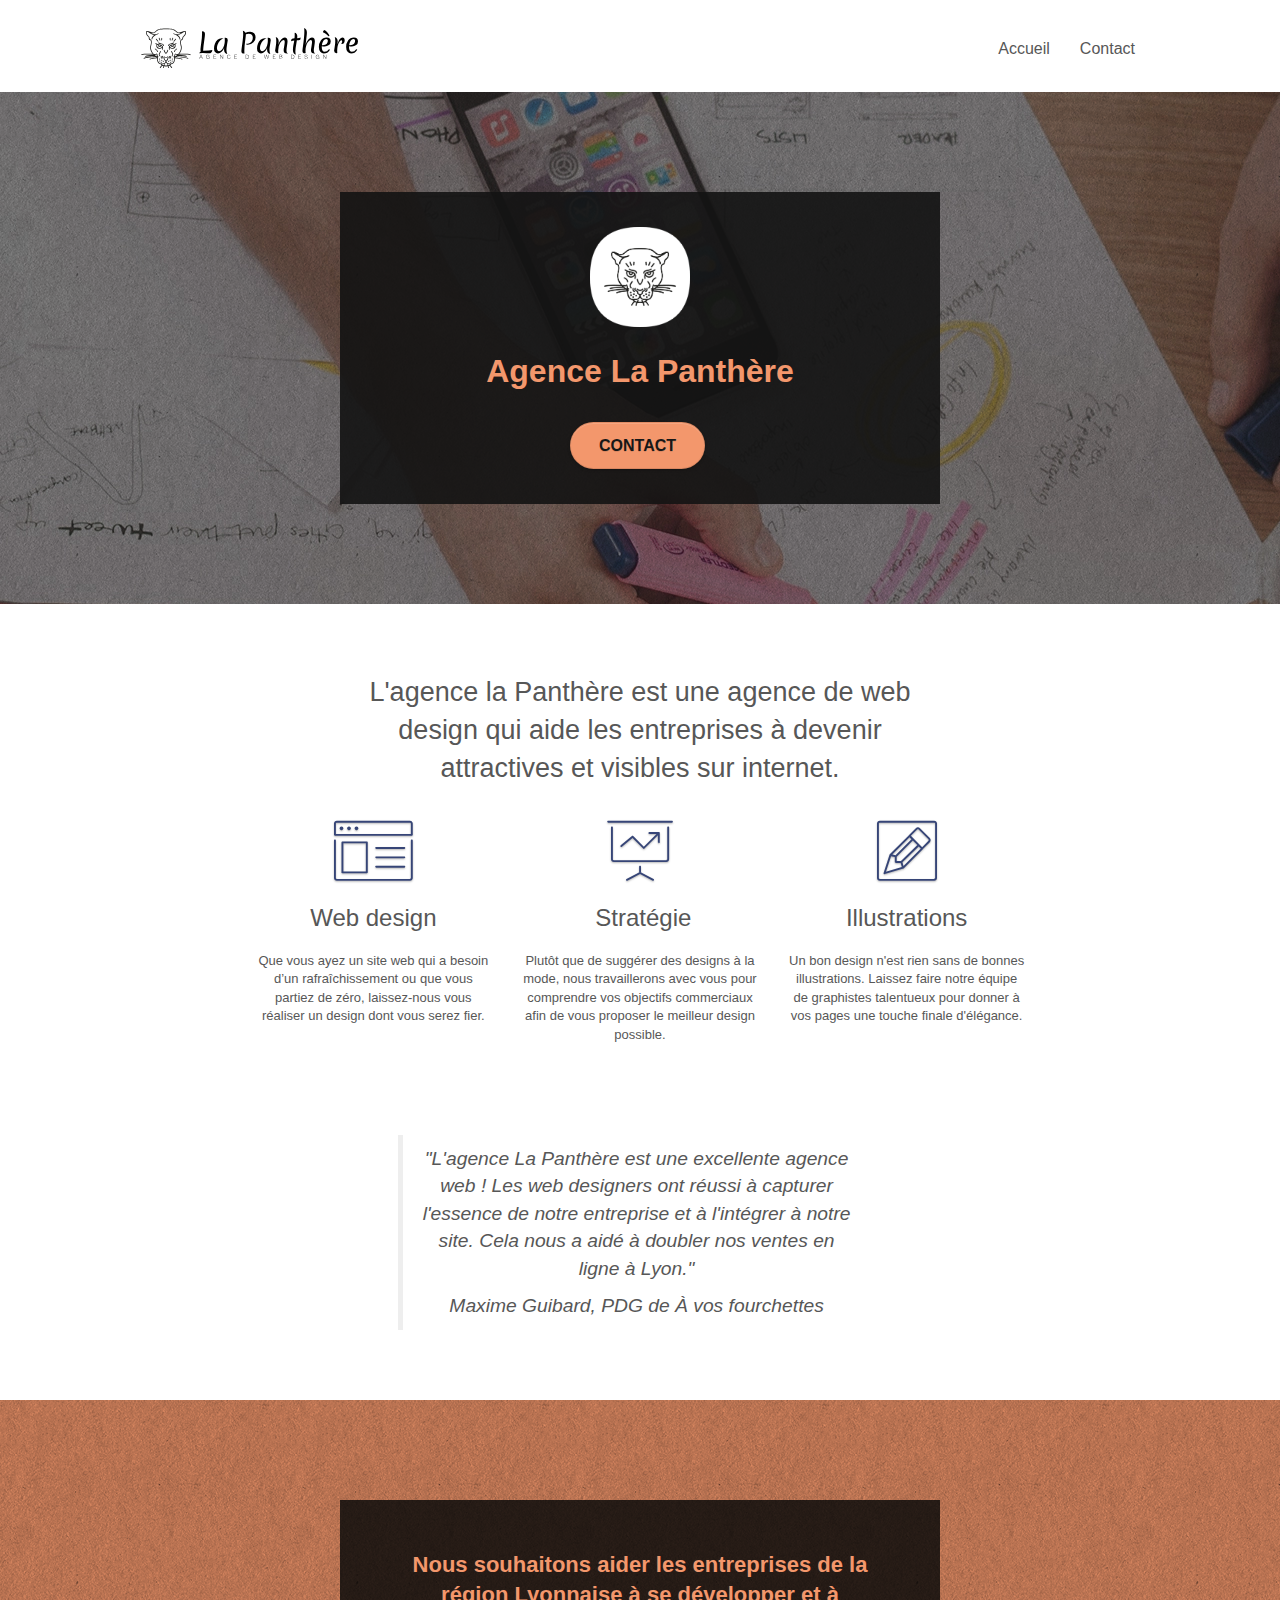
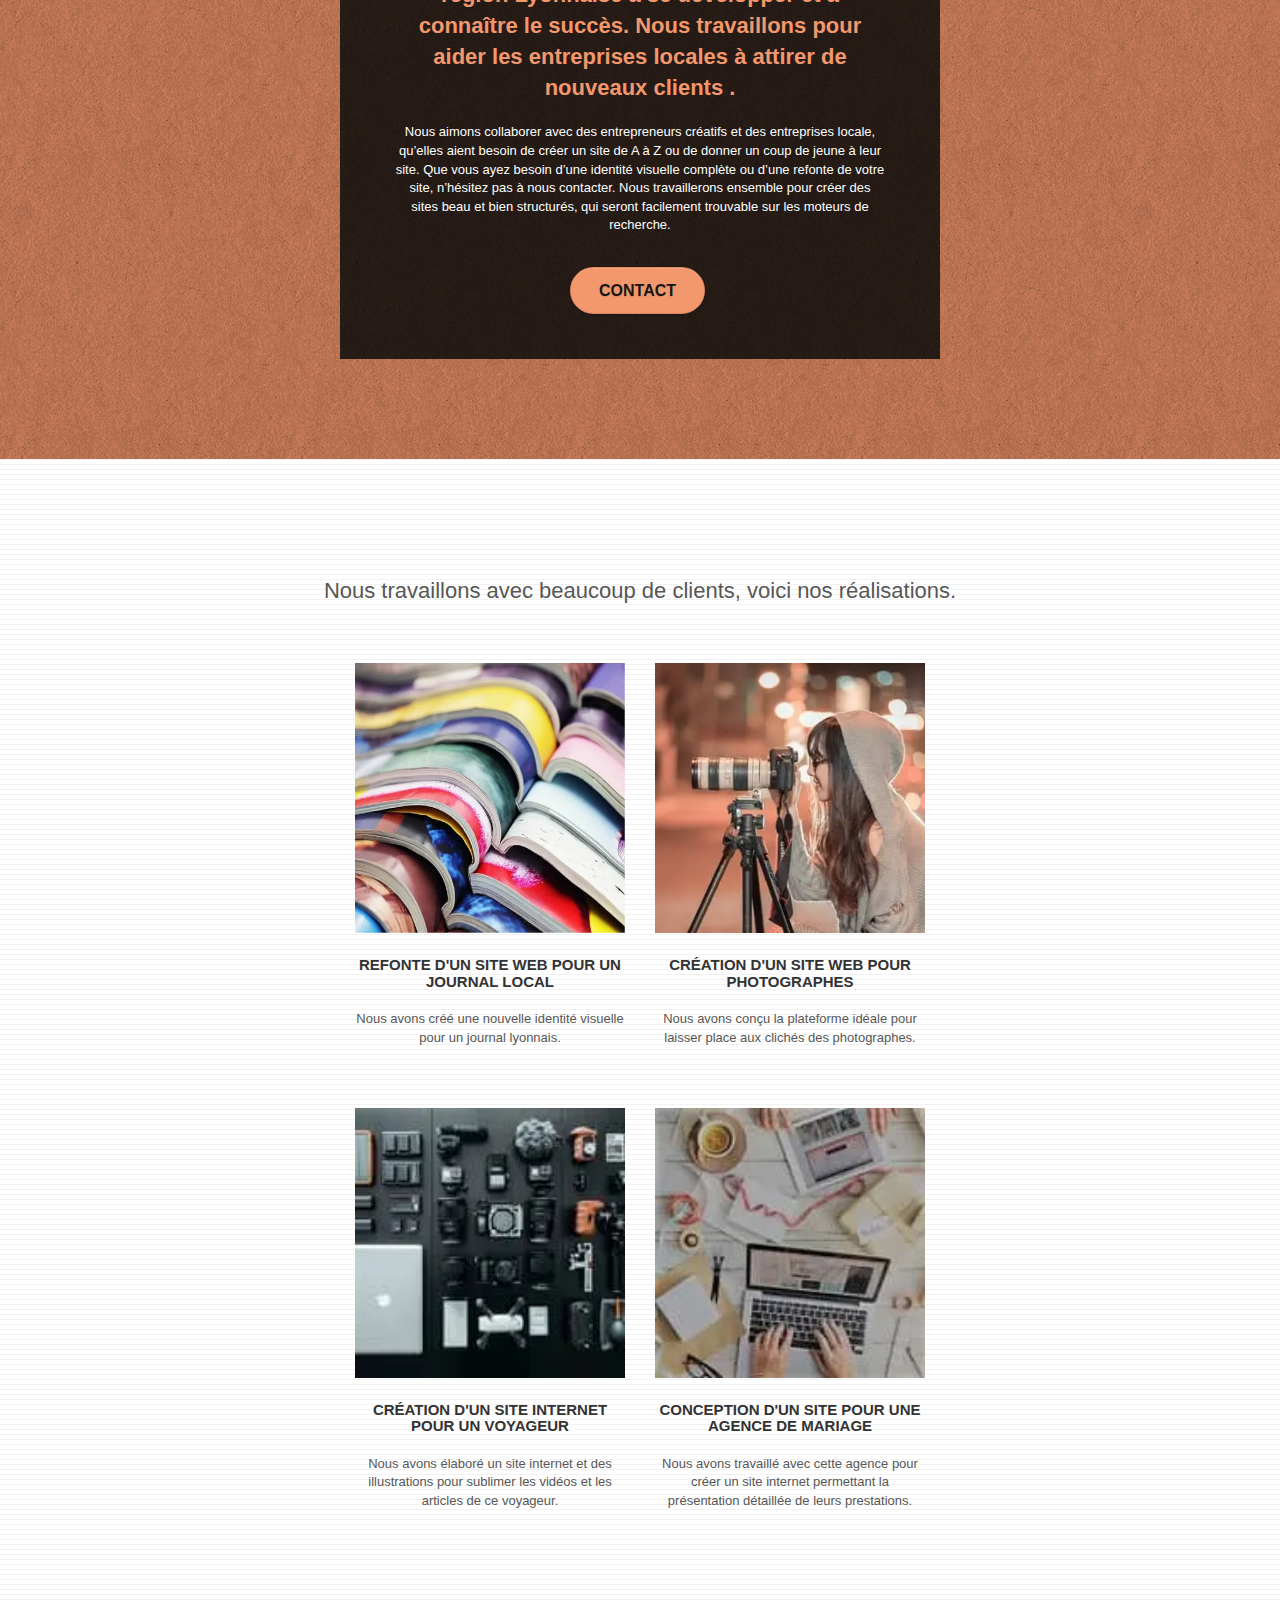
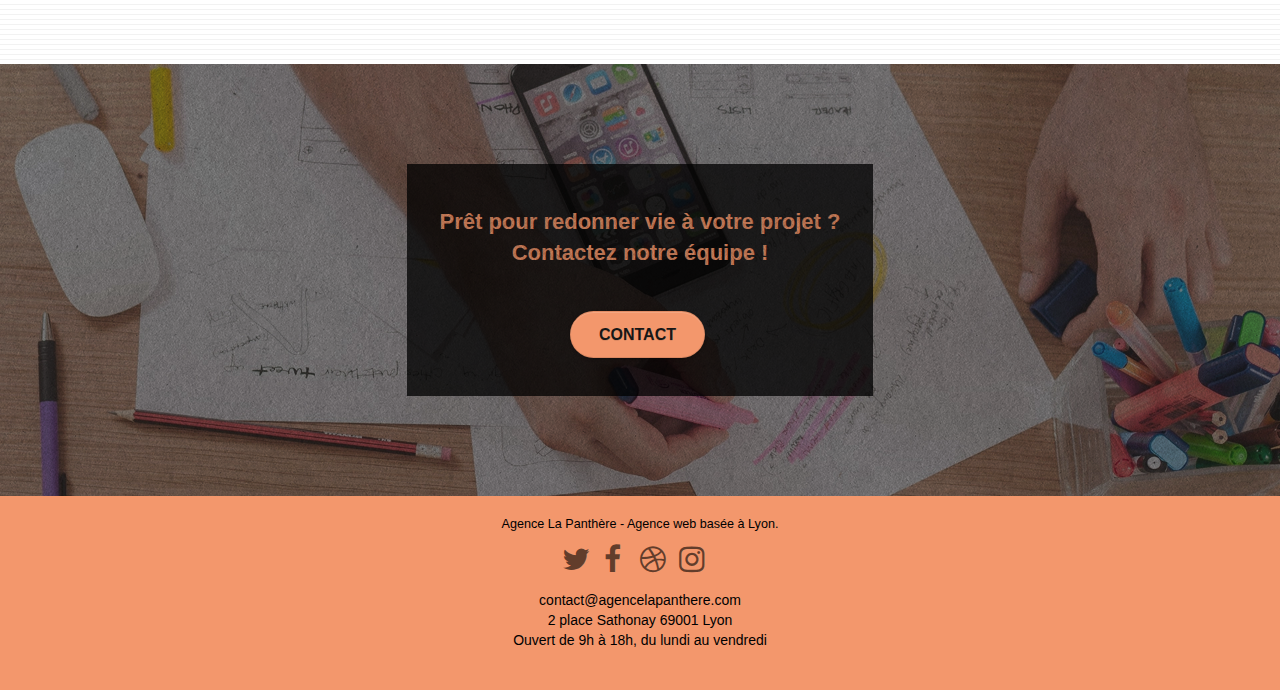
<file: index.html>
<!DOCTYPE html>
<html lang="fr">
  <head>
    <meta charset="utf-8" />
    <meta
      name="description"
      content="Agence basée à Lyon de web design aidant les entreprises à devenir attractives et visibles sur internet "
    />
    <meta
      name="viewport"
      content="width=device-width, initial-scale=1.0, viewport-fit=cover"
    />
    <link rel="shortcut icon" type="image/png" href="favicon.jpg" />

    <link rel="stylesheet" type="text/css" href="./css/bootstrap.min.css" />
    <link rel="stylesheet" type="text/css" href="style.css" />
    <link rel="stylesheet" type="text/css" href="./css/font-awesome.min.css" />
    <link rel="stylesheet" type="text/css" href="./css/et-line.min.css" />


    <script src="./js/jquery-2.1.0.min.js" defer></script>
    <script src="./js/bootstrap.min.js" defer></script>
    <script src="./js/blocs.min.js" defer></script>
    <script src="./js/jquery.touchSwipe.js" defer></script>

    <title>La panthère | agence web design</title>
  </head>

  <body>
    <!-- HEADER -->
    <header class="bloc bgc-white l-bloc" id="bloc-0">
      <div class="container bloc-sm">
        <nav class="navbar row">
          <div class="navbar-header">
            <a class="navbar-brand" href="index.html"
              ><img
                src="img/agence-la-panthere-monochrome.svg"
                alt="Agence la Panthère"
                height="40"
            /></a>

            <button
              id="nav-toggle"
              type="button"
              class="ui-navbar-toggle navbar-toggle"
              data-toggle="collapse"
              data-target=".navbar-1"
            >
              <span class="sr-only">Toggle navigation</span
              ><span class="icon-bar"></span><span class="icon-bar"></span
              ><span class="icon-bar"></span>
            </button>
          </div>
          <div class="collapse navbar-collapse navbar-1 special-dropdown-nav">
            <ul class="site-navigation nav navbar-nav">
              <li>
                <a href="index.html">Accueil</a>
              </li>
              <li>
                <a href="contact.html">Contact</a>
              </li>
            </ul>
          </div>
        </nav>
      </div>
    </header>
    <!-- HEADER END -->

    <!-- bloc-1-presentation -->
    <div
      class="bloc bgc-dark-slate-blue bg-banniere d-bloc bg-t-edge bloc-bg-texture texture-paper b-parallax"
      id="bloc-1-hero"
    >
      <div class="container bloc-lg">
        <div class="row tight-width-whitespace">
          <div class="col-sm-12 firstbloc">
            <img
              src="img/logo.webp"
              class="center-block"
              width="100"
              alt="Logo de l'agence La Panthère"
            />
            <h1 class="text-center hero-bloc-text tc-white">
              Agence La Panthère
            </h1>
            <div class="text-center">
              <a
                href="contact.html"
                class="btn btn-lg btn-clean btn-rd cta-hero btn-atomic-tangerine"
                >Contact</a
              >
            </div>
          </div>
        </div>
      </div>
    </div>
    <!-- bloc-1-presentation END -->

    <!-- MAIN -->

    <main class="bloc bgc-white l-bloc" id="bloc-2-services">
      <div class="container bloc-md">
        <div class="row">
          <div class="col-sm-12 text-center">
            <h2 class="section-title">
              L'agence la Panthère est une agence de web design qui aide les
              entreprises à devenir attractives et visibles sur internet.
            </h2>
          </div>
        </div>
        <div class="row voffset-lg med-width-whitespace">
          <div class="col-sm-4">
            <div class="text-center">
              <span
                class="et-icon-browser sm-shadow icon-dark-slate-blue icons icon-lg"
              ></span>
            </div>
            <h3 class="mg-md text-center">Web design</h3>
            <p class="text-center">
              Que vous ayez un site web qui a besoin d&rsquo;un rafraîchissement
              ou que vous partiez de zéro, laissez-nous vous réaliser un design
              dont vous serez fier.
            </p>
          </div>
          <div class="col-sm-4">
            <div class="text-center">
              <span
                class="et-icon-presentation sm-shadow icon-dark-slate-blue icons icon-lg"
              ></span>
            </div>
            <h3 class="mg-md text-center">&nbsp;Stratégie</h3>
            <p class="text-center">
              Plutôt que de suggérer des designs à la mode, nous travaillerons
              avec vous pour comprendre vos objectifs commerciaux afin de vous
              proposer le meilleur design possible.<br />
            </p>
          </div>
          <div class="col-sm-4">
            <div class="text-center">
              <span
                class="et-icon-edit sm-shadow icon-dark-slate-blue icons icon-lg"
              ></span>
            </div>
            <h3 class="mg-md text-center">Illustrations</h3>
            <p class="text-center">
              Un bon design n'est rien sans de bonnes illustrations. Laissez
              faire notre équipe de graphistes talentueux pour donner à vos
              pages une touche finale d'élégance.
            </p>
          </div>
        </div>
        <div class="row voffset-lg voffset">
          <div class="col-xs-12 col-md-8 col-md-offset-2 text-center">
            <blockquote class="quote">
              <p>
                "L'agence La Panthère est une excellente agence web ! Les web
                designers ont réussi à capturer l'essence de notre entreprise et
                à l'intégrer à notre site. Cela nous a aidé à doubler nos ventes
                en ligne à Lyon."
              </p>

              <p>Maxime Guibard, PDG de À vos fourchettes</p>
            </blockquote>
          </div>
        </div>
      </div>
    </main>
    <!-- MAIN END -->

    <!-- SECTION -->
    <section
      class="bloc tc-white bgc-atomic-tangerine bg-presentation d-bloc bloc-bg-texture texture-paper b-parallax"
      id="bloc-3-what-i-do"
    >
      <div class="container bloc-lg">
        <div class="row tight-width-whitespace black-background">
          <div class="col-sm-12">
            <h2 class="mg-md text-center tc-white">
              Nous souhaitons aider les entreprises de la région Lyonnaise à se
              développer et à connaître le succès. Nous travaillons pour aider
              les entreprises locales à attirer de nouveaux clients .<br />
            </h2>
            <p class="text-center white details">
              Nous aimons collaborer avec des entrepreneurs créatifs et des
              entreprises locale, qu’elles aient besoin de créer un site de A à
              Z ou de donner un coup de jeune à leur site. Que vous ayez besoin
              d’une identité visuelle complète ou d’une refonte de votre site,
              n’hésitez pas à nous contacter. Nous travaillerons ensemble pour
              créer des sites beau et bien structurés, qui seront facilement
              trouvable sur les moteurs de recherche.
              <br />
            </p>

            <div class="text-center">
              <a
                href="contact.html"
                class="btn btn-lg btn-clean btn-rd cta-hero btn-atomic-tangerine"
                id="cta-hero"
                >Contact</a
              >
            </div>
          </div>
        </div>
      </div>
    </section>
    <!-- SECTION END -->

    <!-- SECTION -->
    <section
      class="bloc bgc-white bg-lines-h2-bg bg-repeat l-bloc"
      id="bloc-4-portfolio"
    >
      <article class="container bloc-lg">
        <div class="row">
          <div class="col-sm-12 text-center">
            <h3 class="medium-title">
              Nous travaillons avec beaucoup de clients, voici nos réalisations.
            </h3>
          </div>
        </div>
        <div class="row tight-width-whitespace portfolio-row">
          <div class="col-sm-6">
            <a
              href="#"
              data-lightbox="img/image-journal.webp"
              data-gallery-id="gallery-1"
              data-caption="Refonte d'un site web pour un journal local"
              data-frame="snapshot-lb"
              ><img
                srcset="
                  img/image-journal-small.webp  502w,
                  img/image-journal.webp       1003w
                "
                sizes="(max-width: 767px)
                1003px, 502px"
                src="./img/image-journal.webp"
                alt="photographie de journal"
                class="img-responsive portfolio-thumb"
            /></a>
            <h4 class="mg-md text-center">
              Refonte d'un site web pour un journal local
            </h4>
            <p class="text-center">
              Nous avons créé une nouvelle identité visuelle pour un journal
              lyonnais.
            </p>
          </div>
          <div class="col-sm-6">
            <a
              href="#"
              data-lightbox="img/image-photographe.webp"
              data-gallery-id="gallery-1"
              data-caption="Création d'un site web pour photographes"
              data-frame="snapshot-lb"
              ><img
                srcset="
                  img/image-photographe.webp       628w,
                  img/image-photographe-small.webp 314w
                "
                sizes="(max-width: 767px) 628px, 314px "
                src="./img/image-photographe.webp"
                class="img-responsive portfolio-thumb"
                alt="photographie d'une photograhe "
            /></a>
            <h4 class="mg-md text-center">
              Création d'un site web pour photographes
            </h4>
            <p class="text-center">
              Nous avons conçu la plateforme idéale pour laisser place aux
              clichés des photographes.
            </p>
          </div>
        </div>
        <div class="row tight-width-whitespace portfolio-row">
          <div class="col-sm-6">
            <a
              href="#"
              data-lightbox="img/image-materiel-photo.webp"
              data-gallery-id="gallery-1"
              data-caption="Création d'un site internet pour un voyageur"
              data-frame="snapshot-lb"
              ><img
                srcset="
                  img/image-materiel-photo.webp       320w,
                  img/image-materiel-photo-small.webp 160w
                "
                sizes="(max-width: 767px) 320px, 160px "
                src="img/image-materiel-photo.webp"
                class="img-responsive portfolio-thumb"
                alt="photographie d'appareils technologiques"
            /></a>
            <h4 class="mg-md text-center">
              Création d'un site internet pour un voyageur
            </h4>
            <p class="text-center">
              Nous avons élaboré un site internet et des illustrations pour
              sublimer les vidéos et les articles de ce voyageur.
            </p>
          </div>
          <div class="col-sm-6">
            <a
              href="#"
              data-lightbox="img/image-agence-mariage.webp"
              data-gallery-id="gallery-1"
              data-caption="Conception d'un site pour une agence de mariage"
              data-frame="snapshot-lb"
              ><img
                srcset="
                  img/image-agence-mariage.webp       320w,
                  img/image-agence-mariage-small.webp 160w
                "
                sizes="(max-width: 767px) 320px, 160px "
                src="img/image-agence-mariage.webp"
                class="img-responsive portfolio-thumb"
                alt="photographie agence de mariage"
            /></a>
            <h4 class="mg-md text-center">
              Conception d'un site pour une agence de mariage
            </h4>
            <p class="text-center">
              Nous avons travaillé avec cette agence pour créer un site internet
              permettant la présentation détaillée de leurs prestations.
            </p>
          </div>
        </div>
      </article>
    </section>
    <!-- SECTION END -->

    <!-- bloc-5-cta -->
    <div
      class="bloc bgc-dark-slate-blue bg-banniere d-bloc bloc-bg-texture texture-paper"
      id="bloc-5-cta"
    >
      <div class="container bloc-lg bloccontact">
        <div class="row contact">
          <h2 class="mg-md text-center tc-white project">
            Prêt pour redonner vie à votre projet ?<br />Contactez notre équipe
            !
          </h2>
          <div class="col-sm-12 text-center">
            <a
              href="contact.html"
              class="btn btn-atomic-tangerine btn-clean btn-rd btn-lg cta-hero"
              >Contact</a
            >
          </div>
        </div>
      </div>
    </div>
    <!-- bloc-5-cta END -->

    <!-- FOOTER -->
    <footer class="bloc bgc-atomic-tangerine d-bloc" id="bloc-8">
      <div class="container bloc-sm">
        <div class="row">
          <div class="col-sm-12">
            <p class="text-center white footer-title">
              Agence La Panthère - Agence web basée à Lyon.<br />
            </p>
            <div class="row row-no-gutters social">
              <div class="col-sm-3">
                <div class="text-center">
                  <a class="social" href="index.html"
                    ><i class="fa fa-twitter icon-md"></i
                      
                  ><span class="sr-only">Twitter</span></a>
                </div>
              </div>
              <div class="col-sm-3">
                <div class="text-center">
                  <a class="social" href="index.html"
                    ><i class="fa fa-facebook icon-md"></i
                  ><span class="sr-only">Facebook</span></a>
                </div>
              </div>
              <div class="col-sm-3">
                <div class="text-center">
                  <a class="social" href="index.html"
                    ><i class="fa fa-dribbble icon-md"></i
                  ><span class="sr-only">Dribble</span></a>
                </div>
              </div>
              <div class="col-sm-3">
                <div class="text-center">
                  <a class="social" href="index.html"
                    ><i class="fa fa-instagram icon-md"></i
                  ><span class="sr-only">Instagram</span></a>
                </div>
              </div>
            </div>
            <address>
              contact@agencelapanthere.com<br />
              2 place Sathonay 69001 Lyon<br />Ouvert de 9h à 18h, du lundi au
              vendredi<br />
            </address>
          </div>
        </div>
      </div>
    </footer>
    <!-- FOOTER END -->
  </body>
</html>
</file>
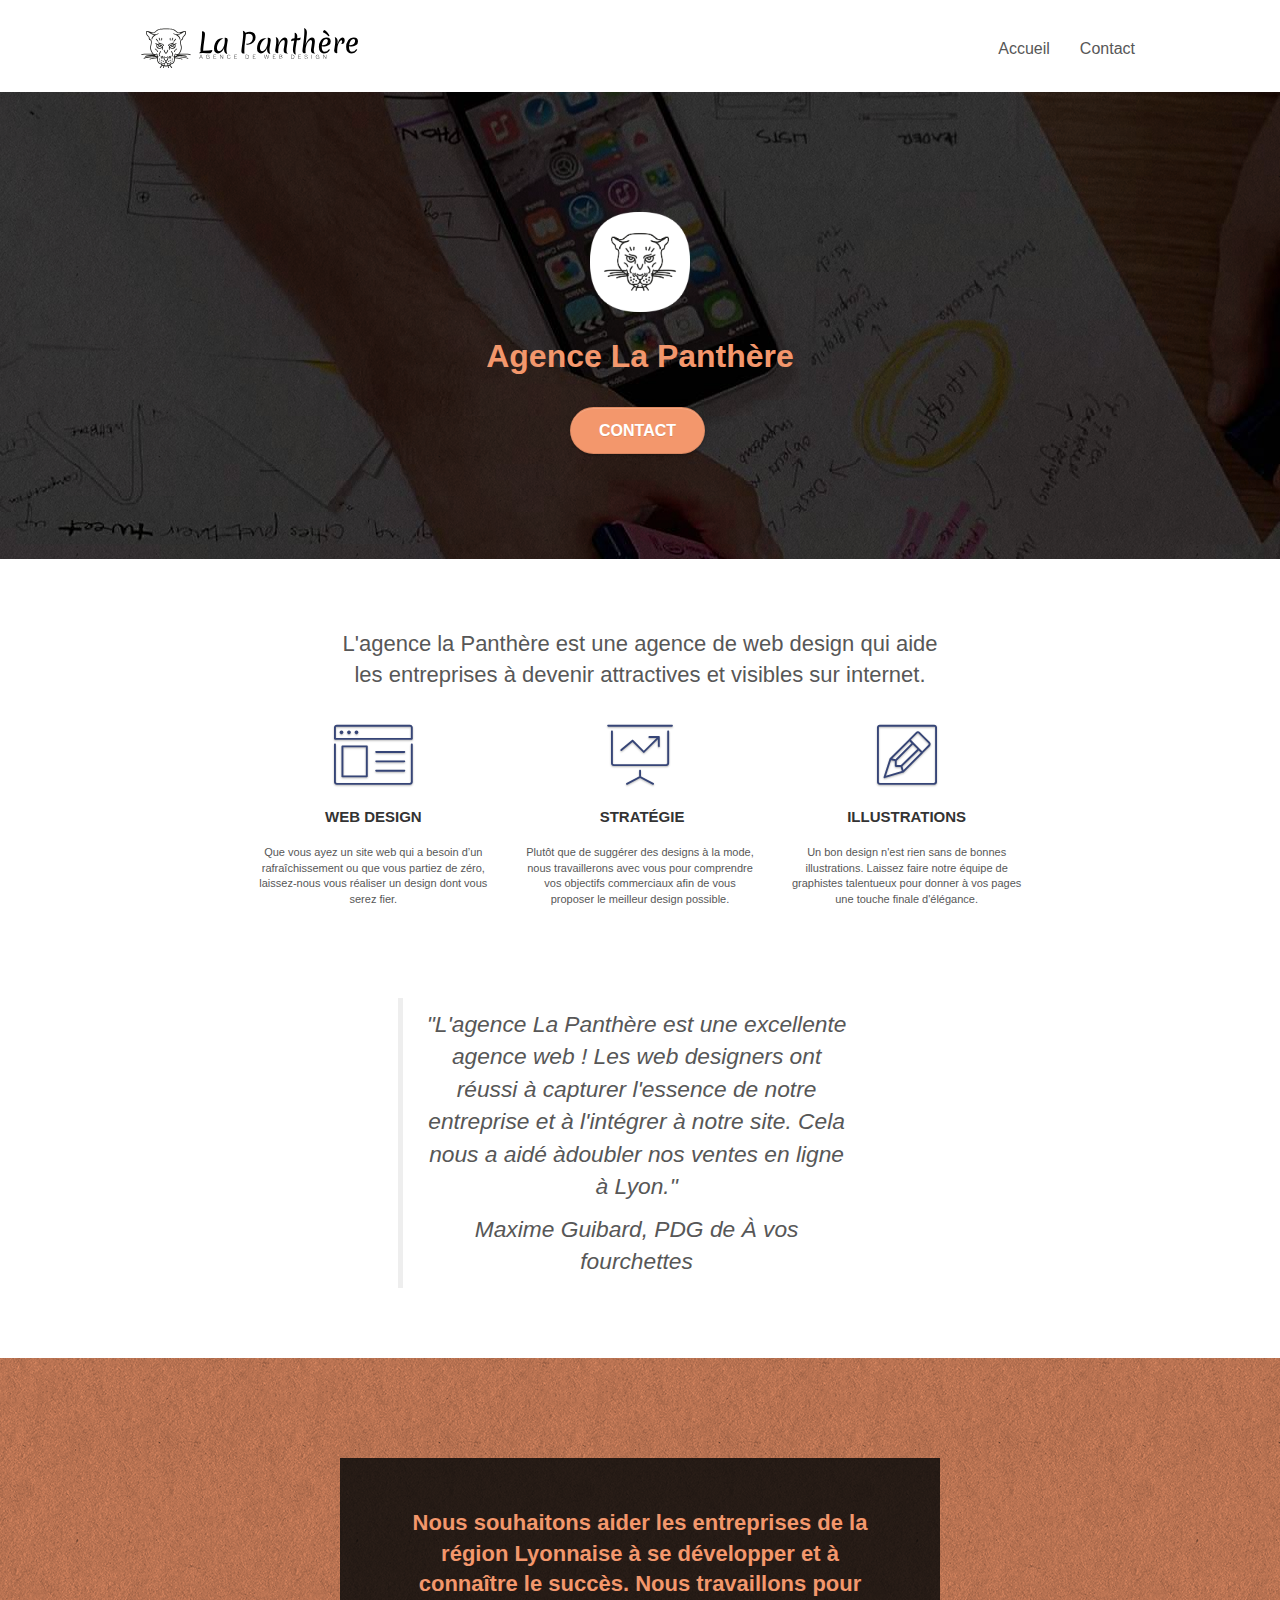
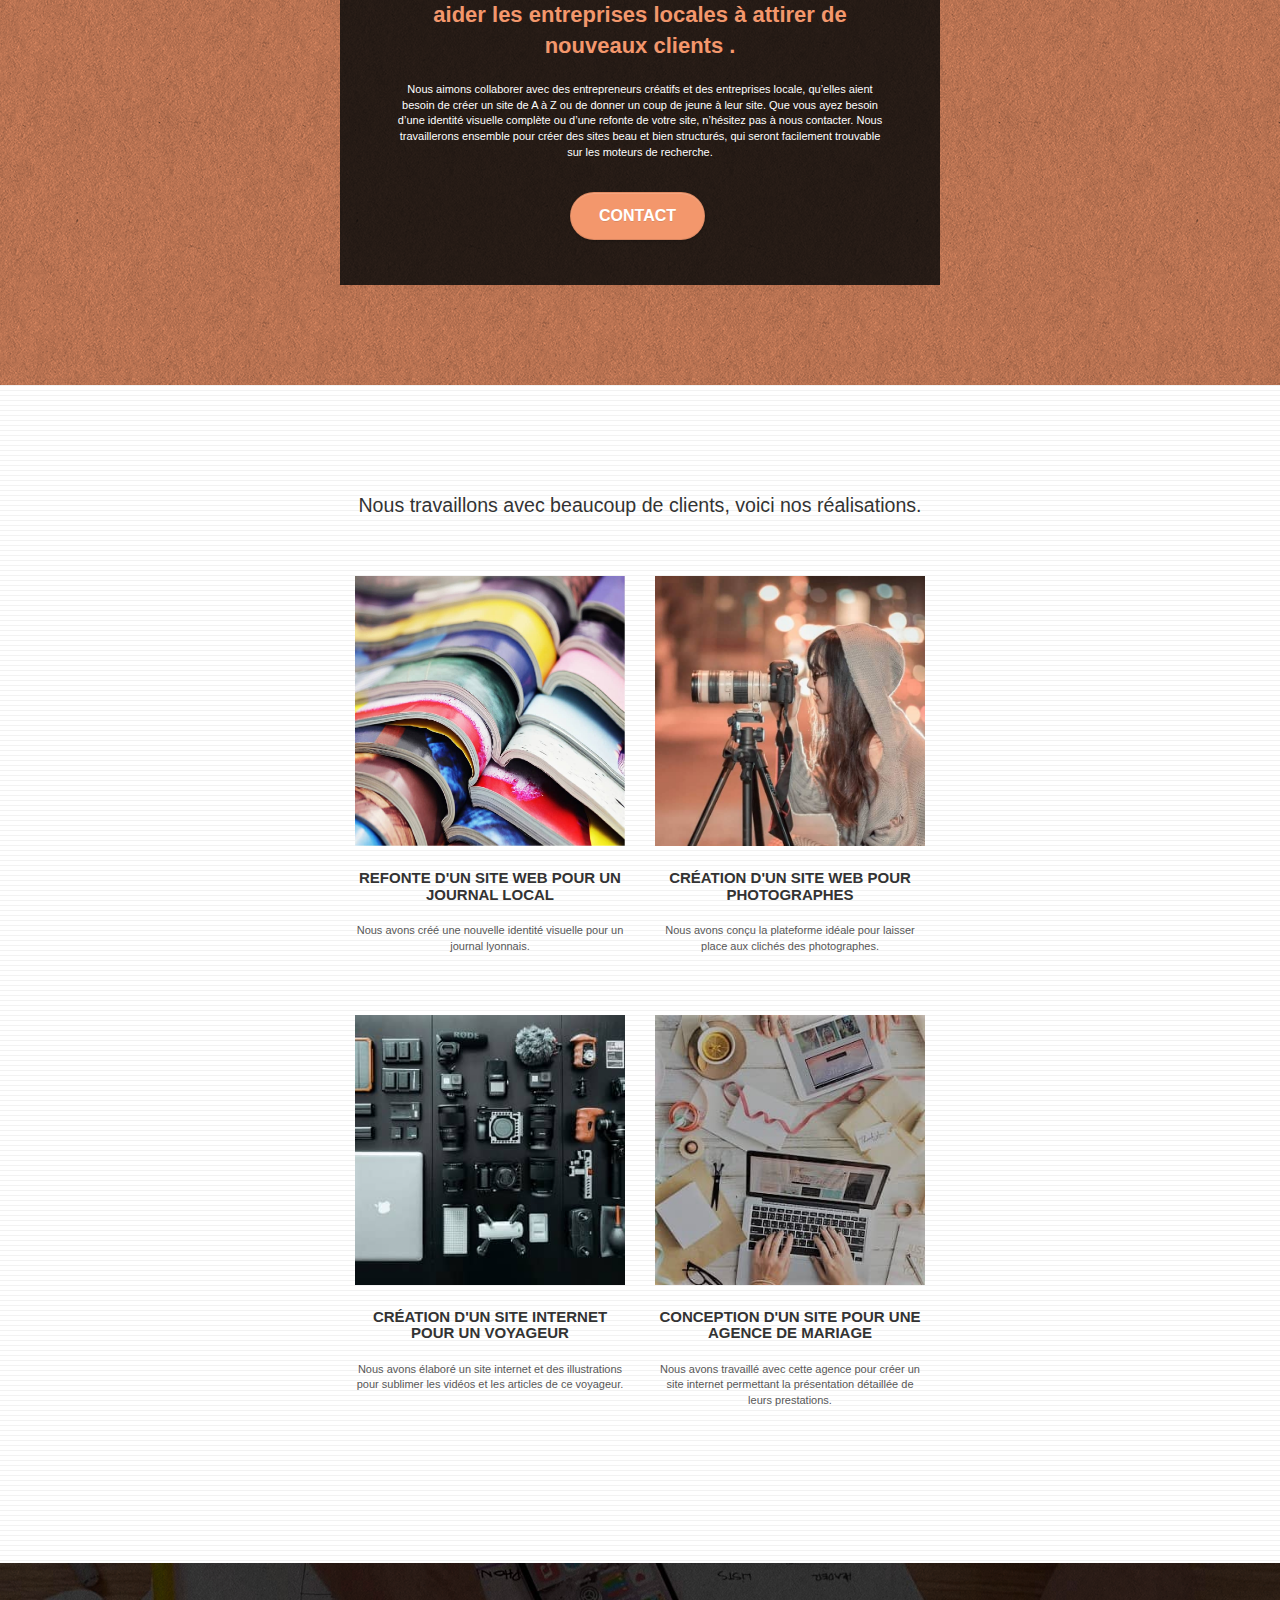
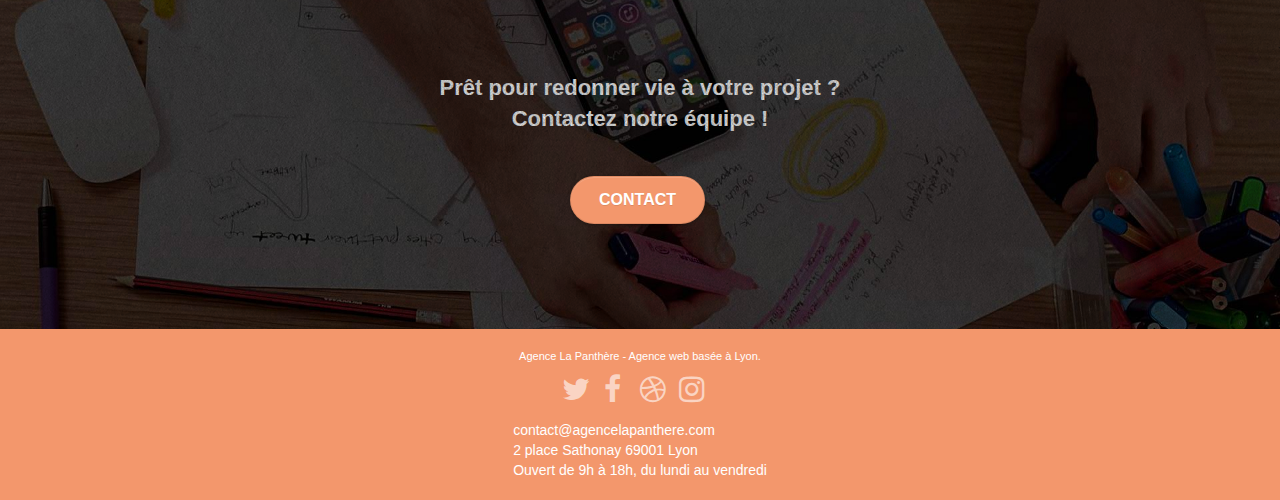
<file: P4-modified-master/index.html>
<!DOCTYPE html>
<html lang="Default">
  <head>
    <meta charset="utf-8" />
    <meta
      name="description"
      content="Agence basée à Lyon de web design aidant les entreprises à devenir attractives et visibles sur internet "
    />
    <meta
      name="viewport"
      content="width=device-width, initial-scale=1.0, viewport-fit=cover"
    />
    <link rel="shortcut icon" type="image/png" href="favicon.jpg" />

    <link
      rel="stylesheet"
      type="text/css"
      href="./css/bootstrap.min.css"
      defer
    />
    <link rel="stylesheet" type="text/css" href="style.css" defer />
    <link
      rel="stylesheet"
      type="text/css"
      href="./css/font-awesome.min.css"
      defer
    />
    <link rel="stylesheet" type="text/css" href="./css/et-line.min.css" defer />

    <!-- Google tag (gtag.js) -->
    <script
      async
      src="https://www.googletagmanager.com/gtag/js?id=G-JDLQWDKFDJ"
    ></script>
    <script>
      window.dataLayer = window.dataLayer || [];
      function gtag() {
        dataLayer.push(arguments);
      }
      gtag("js", new Date());

      gtag("config", "G-JDLQWDKFDJ");
    </script>

    <script src="./js/jquery-2.1.0.min.js" defer></script>
    <script src="./js/bootstrap.min.js" defer></script>
    <script src="./js/blocs.min.js" defer></script>
    <script src="./js/jquery.touchSwipe.js" defer></script>
    <script src="./js/gmaps.js" defer></script>

    <title>La panthère | agence web design</title>
  </head>

  <body>
    <!-- HEADER -->
    <header class="bloc bgc-white l-bloc" id="bloc-0">
      <div class="container bloc-sm">
        <nav class="navbar row">
          <div class="navbar-header">
            <a class="navbar-brand" href="index.html"
              ><img
                src="img/agence-la-panthere-monochrome.svg"
                alt="Agence la Panthère"
                height="40"
            /></a>

            <button
              id="nav-toggle"
              type="button"
              class="ui-navbar-toggle navbar-toggle"
              data-toggle="collapse"
              data-target=".navbar-1"
            >
              <span class="sr-only">Toggle navigation</span
              ><span class="icon-bar"></span><span class="icon-bar"></span
              ><span class="icon-bar"></span>
            </button>
          </div>
          <div class="collapse navbar-collapse navbar-1 special-dropdown-nav">
            <ul class="site-navigation nav navbar-nav">
              <li>
                <a href="index.html">Accueil</a>
              </li>
              <li>
                <a href="contact.html">Contact</a>
              </li>
            </ul>
          </div>
        </nav>
      </div>
    </header>
    <!-- HEADER END -->

    <!-- bloc-1-presentation -->
    <div
      class="bloc bgc-dark-slate-blue bg-banniere d-bloc bg-t-edge bloc-bg-texture texture-paper b-parallax"
      id="bloc-1-hero"
    >
      <div class="container bloc-lg">
        <div class="row tight-width-whitespace">
          <div class="col-sm-12">
            <img
              src="img/logo.png"
              class="center-block image-resize-mode"
              width="100"
              alt="Logo de l'agence La Panthère"
            />
            <h1 class="text-center hero-bloc-text tc-white">
              Agence La Panthère
            </h1>
            <div class="text-center">
              <a
                href="contact.html"
                class="btn btn-lg btn-clean btn-rd cta-hero btn-atomic-tangerine"
                id="cta-hero"
                >Contact</a
              >
            </div>
          </div>
        </div>
      </div>
    </div>
    <!-- bloc-1-presentation END -->

    <!-- MAIN -->

    <main class="bloc bgc-white l-bloc" id="bloc-2-services">
      <div class="container bloc-md">
        <div class="row">
          <div class="col-sm-12 text-center">
            <h2>
              L'agence la Panthère est une agence de web design qui aide les
              entreprises à devenir attractives et visibles sur internet.
            </h2>
          </div>
        </div>
        <div class="row voffset-lg med-width-whitespace">
          <div class="col-sm-4">
            <div class="text-center">
              <span
                class="et-icon-browser sm-shadow icon-dark-slate-blue icons icon-lg"
              ></span>
            </div>
            <h3 class="mg-md text-center">Web design</h3>
            <p class="text-center">
              Que vous ayez un site web qui a besoin d&rsquo;un rafraîchissement
              ou que vous partiez de zéro, laissez-nous vous réaliser un design
              dont vous serez fier.
            </p>
          </div>
          <div class="col-sm-4">
            <div class="text-center">
              <span
                class="et-icon-presentation sm-shadow icon-dark-slate-blue icons icon-lg"
              ></span>
            </div>
            <h3 class="mg-md text-center">&nbsp;Stratégie</h3>
            <p class="text-center">
              Plutôt que de suggérer des designs à la mode, nous travaillerons
              avec vous pour comprendre vos objectifs commerciaux afin de vous
              proposer le meilleur design possible.<br />
            </p>
          </div>
          <div class="col-sm-4">
            <div class="text-center">
              <span
                class="et-icon-edit sm-shadow icon-dark-slate-blue icons icon-lg"
              ></span>
            </div>
            <h3 class="mg-md text-center">Illustrations</h3>
            <p class="text-center">
              Un bon design n'est rien sans de bonnes illustrations. Laissez
              faire notre équipe de graphistes talentueux pour donner à vos
              pages une touche finale d'élégance.
            </p>
          </div>
        </div>
        <div class="row voffset-lg voffset">
          <div class="col-xs-12 col-md-8 col-md-offset-2 text-center">
            <blockquote class="quote">
              <p>
                "L'agence La Panthère est une excellente agence web ! Les web
                designers ont réussi à capturer l'essence de notre entreprise et
                à l'intégrer à notre site. Cela nous a aidé àdoubler nos ventes
                en ligne à Lyon."
              </p>
              <p>Maxime Guibard, PDG de À vos fourchettes</p>
            </blockquote>
          </div>
        </div>
      </div>
    </main>
    <!-- MAIN END -->

    <!-- SECTION -->
    <section
      class="bloc tc-white bgc-atomic-tangerine bg-presentation d-bloc bloc-bg-texture texture-paper b-parallax"
      id="bloc-3-what-i-do"
    >
      <div class="container bloc-lg">
        <div class="row tight-width-whitespace black-background">
          <div class="col-sm-12">
            <h2 class="mg-md text-center tc-white">
              Nous souhaitons aider les entreprises de la région Lyonnaise à se
              développer et à connaître le succès. Nous travaillons pour aider
              les entreprises locales à attirer de nouveaux clients .<br />
            </h2>
            <p class="text-center white">
              Nous aimons collaborer avec des entrepreneurs créatifs et des
              entreprises locale, qu’elles aient besoin de créer un site de A à
              Z ou de donner un coup de jeune à leur site. Que vous ayez besoin
              d’une identité visuelle complète ou d’une refonte de votre site,
              n’hésitez pas à nous contacter. Nous travaillerons ensemble pour
              créer des sites beau et bien structurés, qui seront facilement
              trouvable sur les moteurs de recherche.
              <br />
            </p>

            <div class="text-center">
              <a
                href="contact.html"
                class="btn btn-lg btn-clean btn-rd cta-hero btn-atomic-tangerine"
                id="cta-hero"
                >Contact</a
              >
            </div>
          </div>
        </div>
      </div>
    </section>
    <!-- SECTION END -->

    <!-- SECTION -->
    <section
      class="bloc bgc-white bg-lines-h2-bg bg-repeat l-bloc"
      id="bloc-4-portfolio"
    >
      <article class="container bloc-lg">
        <div class="row">
          <div class="col-sm-12 text-center">
            <h4>
              Nous travaillons avec beaucoup de clients, voici nos réalisations.
            </h4>
          </div>
        </div>
        <div class="row tight-width-whitespace portfolio-row">
          <div class="col-sm-6">
            <a
              href="#"
              data-lightbox="img/image-journal.jpg"
              data-gallery-id="gallery-1"
              data-caption="Refonte d'un site web pour un journal local"
              data-frame="snapshot-lb"
              ><img
                srcset="
                  img/image-journal-small.jpg  502w,
                  img/image-journal.jpg       1003w
                "
                sizes="(min-width: 768px), (max-width: 767px)"
                alt="photographie de journal"
                class="img-responsive portfolio-thumb"
            /></a>
            <h3 class="mg-md text-center">
              Refonte d'un site web pour un journal local
            </h3>
            <p class="text-center">
              Nous avons créé une nouvelle identité visuelle pour un journal
              lyonnais.
            </p>
          </div>
          <div class="col-sm-6">
            <a
              href="#"
              data-lightbox="img/image-photographe.jpg"
              data-gallery-id="gallery-1"
              data-caption="Création d'un site web pour photographes"
              data-frame="snapshot-lb"
              ><img
                src="img/image-photographe.jpg"
                srcset="
                  img/image-photographe.jpg       400w,
                  img/image-photographe-small.jpg 100w
                "
                sizes="(max-width: 767px) 100vw 25vw "
                class="img-responsive portfolio-thumb"
                alt="photographie d'une photograhe "
            /></a>
            <h3 class="mg-md text-center">
              Création d'un site web pour photographes
            </h3>
            <p class="text-center">
              Nous avons conçu la plateforme idéale pour laisser place aux
              clichés des photographes.
            </p>
          </div>
        </div>
        <div class="row tight-width-whitespace portfolio-row">
          <div class="col-sm-6">
            <a
              href="#"
              data-lightbox="img/image-materiel-photo.jpg"
              data-gallery-id="gallery-1"
              data-caption="Création d'un site internet pour un voyageur"
              data-frame="snapshot-lb"
              ><img
                src="img/image-materiel-photo.jpg"
                srcset="
                  img/image-materiel-photo.jpg       400w,
                  img/image-materiel-photo-small.jpg 100w
                "
                sizes="(max-width: 767px) 100vw 25vw "
                class="img-responsive portfolio-thumb"
                alt="photographie d'appareils technologiques"
            /></a>
            <h3 class="mg-md text-center">
              Création d'un site internet pour un voyageur
            </h3>
            <p class="text-center">
              Nous avons élaboré un site internet et des illustrations pour
              sublimer les vidéos et les articles de ce voyageur.
            </p>
          </div>
          <div class="col-sm-6">
            <a
              href="#"
              data-lightbox="img/image-agence-mariage.jpg"
              data-gallery-id="gallery-1"
              data-caption="Conception d'un site pour une agence de mariage"
              data-frame="snapshot-lb"
              ><img
                src="img/image-agence-mariage.jpg"
                srcset="
                  img/image-agence-mariage.jpg       400w,
                  img/image-agence-mariage-small.jpg 100w
                "
                sizes="(max-width: 767px) 100vw 25vw "
                class="img-responsive portfolio-thumb"
                alt="photographie agence de mariage"
            /></a>
            <h3 class="mg-md text-center">
              Conception d'un site pour une agence de mariage
            </h3>
            <p class="text-center">
              Nous avons travaillé avec cette agence pour créer un site internet
              permettant la présentation détaillée de leurs prestations.
            </p>
          </div>
        </div>
      </article>
    </section>
    <!-- SECTION END -->

    <!-- bloc-5-cta -->
    <div
      class="bloc bgc-dark-slate-blue bg-banniere d-bloc bloc-bg-texture texture-paper"
      id="bloc-5-cta"
    >
      <div class="container bloc-lg">
        <div class="row">
          <h2 class="mg-md text-center tc-white project">
            Prêt pour redonner vie à votre projet ?<br />Contactez notre équipe
            !
          </h2>
          <div class="col-sm-12 text-center">
            <a
              href="contact.html"
              class="btn btn-atomic-tangerine btn-clean btn-rd btn-lg cta-hero"
              >Contact</a
            >
          </div>
        </div>
      </div>
    </div>
    <!-- bloc-5-cta END -->

    <!-- FOOTER -->
    <footer class="bloc bgc-atomic-tangerine d-bloc" id="bloc-8">
      <div class="container bloc-sm">
        <div class="row">
          <div class="col-sm-12">
            <p class="text-center white">
              Agence La Panthère - Agence web basée à Lyon.<br />
            </p>
            <div class="row row-no-gutters social">
              <div class="col-sm-3">
                <div class="text-center">
                  <a class="social" href="index.html"
                    ><span class="fa fa-twitter icon-md"></span
                  ></a>
                </div>
              </div>
              <div class="col-sm-3">
                <div class="text-center">
                  <a class="social" href="index.html"
                    ><span class="fa fa-facebook icon-md"></span
                  ></a>
                </div>
              </div>
              <div class="col-sm-3">
                <div class="text-center">
                  <a class="social" href="index.html"
                    ><span class="fa fa-dribbble icon-md"></span
                  ></a>
                </div>
              </div>
              <div class="col-sm-3">
                <div class="text-center">
                  <a class="social" href="index.html"
                    ><span class="fa fa-instagram icon-md"></span
                  ></a>
                </div>
              </div>
            </div>
            <div class="infos">
              <adress>
                contact@agencelapanthere.com<br />
                2 place Sathonay 69001 Lyon<br />Ouvert de 9h à 18h, du lundi au
                vendredi<br />
              </adress>
            </div>
          </div>
        </div>
      </div>
    </footer>
    <!-- FOOTER END -->
  </body>
</html>
</file>
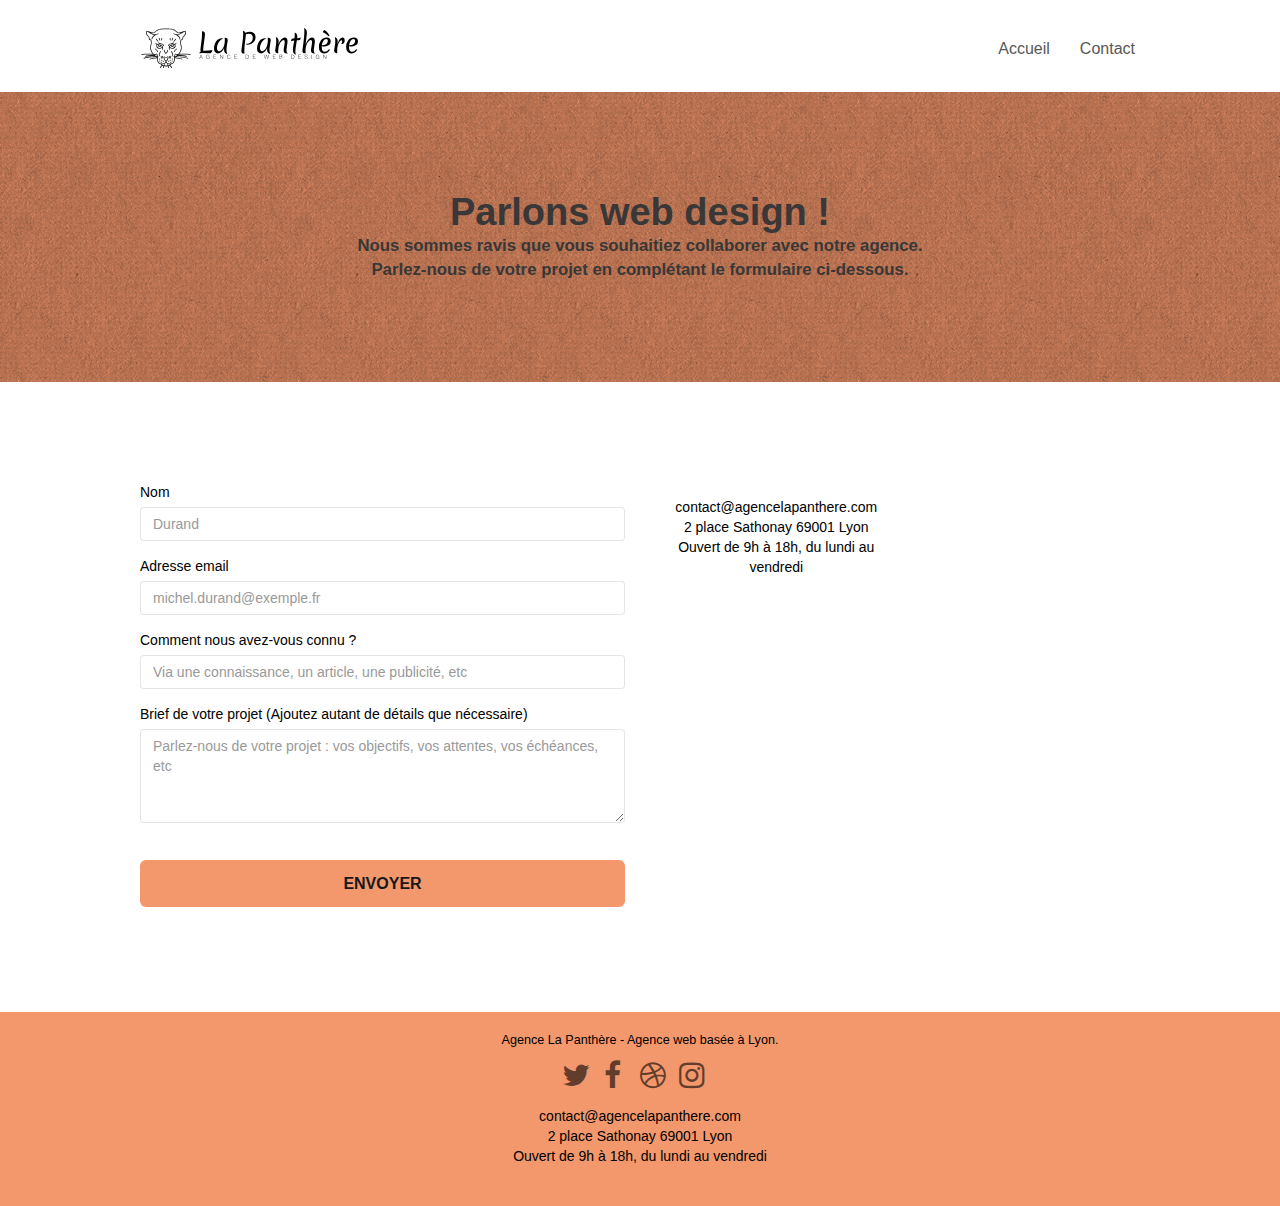
<file: contact.html>
<!DOCTYPE html>
<html lang="fr">
  <head>
    <meta charset="utf-8" />
    <meta
      name="description"
      content="Nous sommes ravis que vous souhaitiez collaborer avec notre agence, parlez-nous de votre projet en complétant le formulaire ci-dessous"
    />
    <meta
      name="viewport"
      content="width=device-width, initial-scale=1.0, viewport-fit=cover"
    />
    <link rel="shortcut icon" type="image/png" href="favicon.jpg" />

    <link rel="stylesheet" type="text/css" href="./css/bootstrap.min.css" />
    <link rel="stylesheet" type="text/css" href="style.css" />
    <link rel="stylesheet" type="text/css" href="./css/font-awesome.min.css" />
    <link rel="stylesheet" type="text/css" href="./css/et-line.min.css" />

    <script src="./js/jquery-2.1.0.min.js" defer></script>
    <script src="./js/bootstrap.min.js" defer></script>
    <script src="./js/blocs.min.js" defer></script>
    <script src="./js/jqBootstrapValidation.js" defer></script>
    <script src="./js/formHandler.js" defer></script>
    <title>Contact</title>

  </head>
  <body>
    <!-- HEADER -->
    <header class="bloc bgc-white l-bloc" id="bloc-0">
      <div class="container bloc-sm">
        <nav class="navbar row">
          <div class="navbar-header">
            <a class="navbar-brand" href="index.html"
              ><img
                src="img/agence-la-panthere-monochrome.svg"
                alt="atlanta web design logo"
                height="40"
            /></a>
            <button
              id="nav-toggle"
              type="button"
              class="ui-navbar-toggle navbar-toggle"
              data-toggle="collapse"
              data-target=".navbar-1"
            >
              <span class="sr-only">Toggle navigation</span
              ><span class="icon-bar"></span><span class="icon-bar"></span
              ><span class="icon-bar"></span>
            </button>
          </div>
          <div class="collapse navbar-collapse navbar-1 special-dropdown-nav">
            <ul class="site-navigation nav navbar-nav">
              <li>
                <a href="index.html">Accueil</a>
              </li>
              <li></li>
              <li>
                <a href="contact.html">Contact</a>
              </li>
            </ul>
          </div>
        </nav>
      </div>
    </header>
    <!-- HEADER END -->

    <!-- SECTION -->
    <section
      class="bloc bg-dots-bg bg-repeat bgc-atomic-tangerine d-bloc bloc-bg-texture texture-paper"
      id="bloc-6"
    >
      <div class="container bloc-lg">
        <div class="row">
          <div class="col-sm-12">
            <h1
              class="text-center hero-bloc-text tc-white tight-width-whitespace colorwhite"
            >
              Parlons web design !
            </h1>
            <p
              class="text-center mg-lg tc-white tight-width-whitespace details"
            >
              Nous sommes ravis que vous souhaitiez collaborer avec notre
              agence.<br />
              Parlez-nous de votre projet en complétant le formulaire
              ci-dessous.
            </p>
          </div>
        </div>
      </div>
    </section>
    <!-- SECTION END -->

    <!-- MAIN -->
    <main class="bloc bgc-white l-bloc" id="bloc-7">
      <div class="container bloc-lg">
        <div class="row">
          <div class="col-sm-6">
            <form
              id="form_1"
              novalidate
              success-msg="Your message has been sent."
              fail-msg="Sorry it seems that our mail server is not responding, Sorry for the inconvenience!"
            >
              <div class="form-group">
                <label for="name"> Nom </label>
                <input
                  id="name"
                  placeholder="Durand"
                  class="form-control"
                  aria-required="true"
                />
              </div>
              <div class="form-group">
                <label for="email"> Adresse email </label>
                <input
                  id="email"
                  placeholder="michel.durand@exemple.fr"
                  class="form-control"
                  type="email"
                  aria-required="true"
                />
              </div>
              <div class="form-group">
                <label for="input_504"> Comment nous avez-vous connu ? </label>
                <input
                  class="form-control"
                  placeholder="Via une connaissance, un article, une publicité, etc"
                  type="email"
                  aria-required="true"
                  id="input_504"
                />
              </div>
              <div class="form-group">
                <label for="message">
                  Brief de votre projet (Ajoutez autant de détails que
                  nécessaire)<br /> </label
                ><textarea
                  id="message"
                  class="form-control"
                  placeholder="Parlez-nous de votre projet : vos objectifs, vos attentes, vos échéances, etc"
                  rows="4"
                  cols="50"
                  aria-required="true"
                ></textarea>
              </div>
              <button
                class="bloc-button btn btn-lg btn-block cta-hero btn-atomic-tangerine send"
                type="submit"
              >
                Envoyer
              </button>
            </form>
          </div>
          <div class="col-sm-6">
            <address>
              contact@agencelapanthere.com<br />2 place Sathonay 69001 Lyon<br />Ouvert
              de 9h à 18h, du lundi au vendredi<br />
            </address>
          </div>
        </div>
      </div>
    </main>
    <!-- bloc-7 END -->

    <!-- ScrollToTop Button -->
    <a class="bloc-button btn btn-d scrollToTop" href="./contact.html"
      ><i class="fa fa-chevron-up"></i
    ><span class="sr-only">Retourner au début de la page</span></a>
    <!-- ScrollToTop Button END-->

    <!-- FOOTER -->
    <footer class="bloc bgc-atomic-tangerine d-bloc" id="bloc-8">
      <div class="container bloc-sm">
        <div class="row">
          <div class="col-sm-12">
            <p class="text-center white footer-title">
              Agence La Panthère - Agence web basée à Lyon.<br />
            </p>
            <div class="row row-no-gutters social">
              <div class="col-sm-3">
                <div class="text-center">
                  <a class="social" href="index.html"
                    ><i class="fa fa-twitter icon-md"></i
                      
                  ><span class="sr-only">Twitter</span></a>
                </div>
              </div>
              <div class="col-sm-3">
                <div class="text-center">
                  <a class="social" href="index.html"
                    ><i class="fa fa-facebook icon-md"></i
                  ><span class="sr-only">Facebook</span></a>
                </div>
              </div>
              <div class="col-sm-3">
                <div class="text-center">
                  <a class="social" href="index.html"
                    ><i class="fa fa-dribbble icon-md"></i
                  ><span class="sr-only">Dribble</span></a>
                </div>
              </div>
              <div class="col-sm-3">
                <div class="text-center">
                  <a class="social" href="index.html"
                    ><i class="fa fa-instagram icon-md"></i
                  ><span class="sr-only">Instagram</span></a>
                </div>
              </div>
            </div>

            <address>
              contact@agencelapanthere.com<br />
              2 place Sathonay 69001 Lyon<br />Ouvert de 9h à 18h, du lundi au
              vendredi
            </address>
          </div>
        </div>
      </div>
    </footer>
    <!-- FOOTER END -->

    <!-- Principal conteneur END -->
  </body>
</html>
</file>
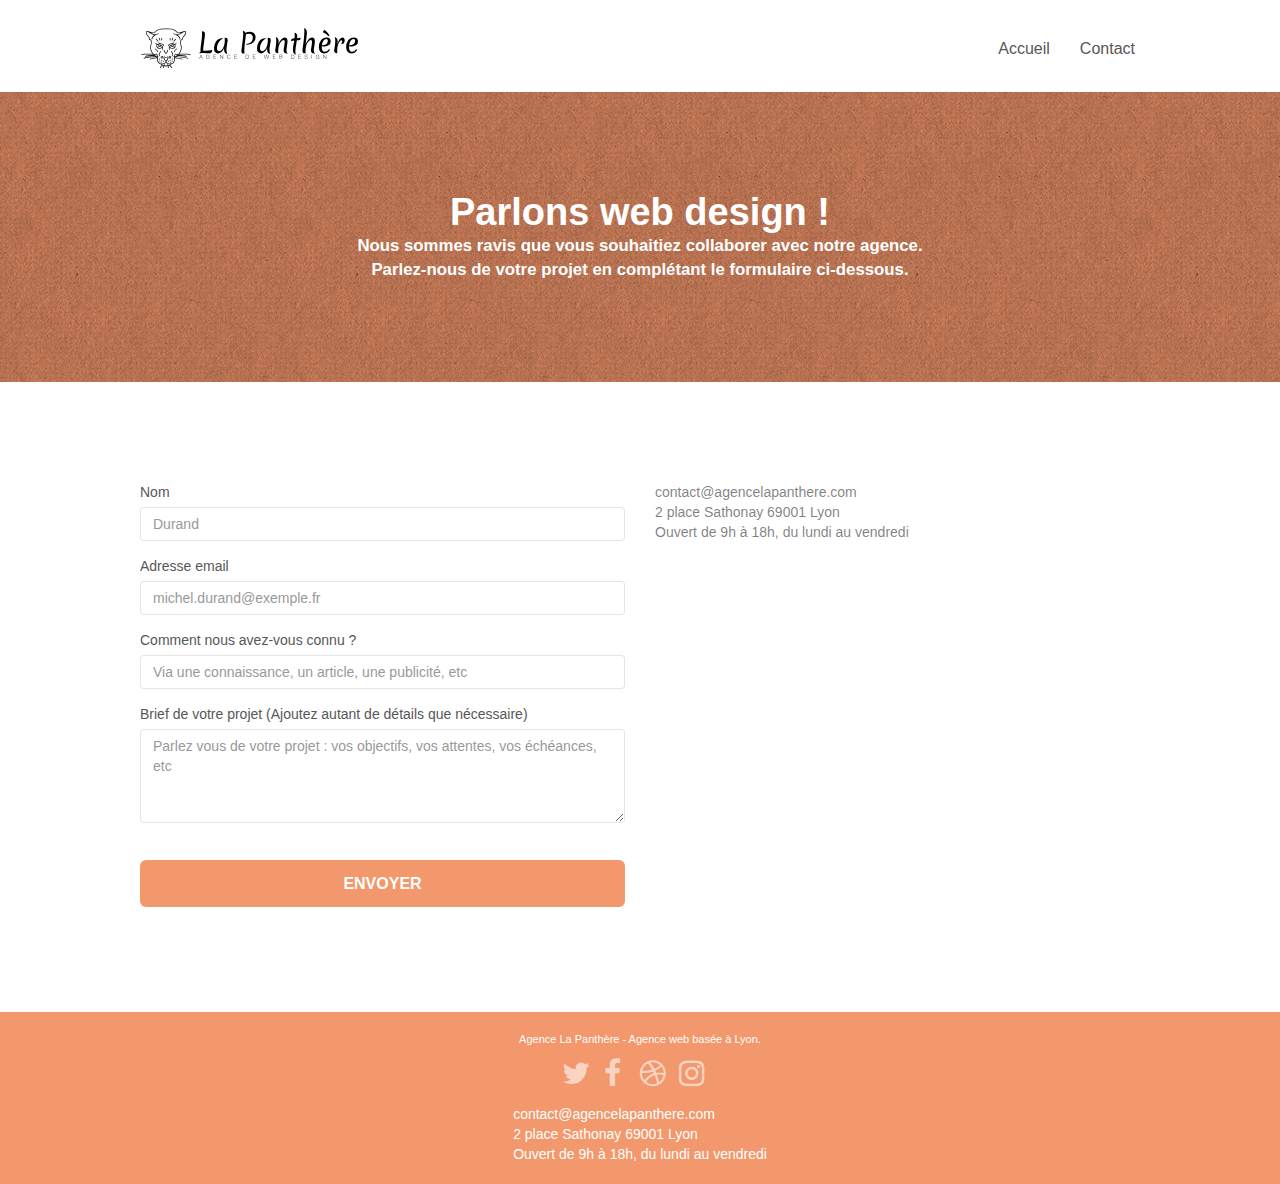
<file: P4-modified-master/contact.html>
<!DOCTYPE html>
<html lang="Default">
  <head>
    <meta charset="utf-8" />
    <meta
      name="description"
      content="Nous sommes ravis que vous souhaitiez collaborer avec notre agence, parlez-nous de votre projet en complétant le formulaire ci-dessous"
    />
    <meta
      name="viewport"
      content="width=device-width, initial-scale=1.0, viewport-fit=cover"
    />
    <link rel="shortcut icon" type="image/png" href="favicon.jpg" />

    <link
      rel="stylesheet"
      type="text/css"
      href="./css/bootstrap.min.css"
      defer
    />
    <link rel="stylesheet" type="text/css" href="style.css" defer />
    <link
      rel="stylesheet"
      type="text/css"
      href="./css/font-awesome.min.css"
      defer
    />
    <link rel="stylesheet" type="text/css" href="./css/et-line.min.css" defer />

    <script src="./js/jquery-2.1.0.min.js" defer></script>
    <script src="./js/bootstrap.min.js" defer></script>
    <script src="./js/blocs.min.js" defer></script>
    <script src="./js/jqBootstrapValidation.js" defer></script>
    <script src="./js/formHandler.js" defer></script>
    <title>Contact</title>

    <!-- Analytics -->

    <!-- Analytics END -->
  </head>
  <body>
    <!-- HEADER -->
    <header class="bloc bgc-white l-bloc" id="bloc-0">
      <div class="container bloc-sm">
        <nav class="navbar row">
          <div class="navbar-header">
            <a class="navbar-brand" href="index.html"
              ><img
                src="img/agence-la-panthere-monochrome.svg"
                alt="atlanta web design logo"
                height="40"
            /></a>
            <button
              id="nav-toggle"
              type="button"
              class="ui-navbar-toggle navbar-toggle"
              data-toggle="collapse"
              data-target=".navbar-1"
            >
              <span class="sr-only">Toggle navigation</span
              ><span class="icon-bar"></span><span class="icon-bar"></span
              ><span class="icon-bar"></span>
            </button>
          </div>
          <div class="collapse navbar-collapse navbar-1 special-dropdown-nav">
            <ul class="site-navigation nav navbar-nav">
              <li>
                <a href="index.html">Accueil</a>
              </li>
              <li></li>
              <li>
                <a href="contact.html">Contact</a>
              </li>
            </ul>
          </div>
        </nav>
      </div>
    </header>
    <!-- HEADER END -->

    <!-- SECTION -->
    <section
      class="bloc bg-dots-bg bg-repeat bgc-atomic-tangerine d-bloc bloc-bg-texture texture-paper"
      id="bloc-6"
    >
      <div class="container bloc-lg">
        <div class="row">
          <div class="col-sm-12">
            <h1
              class="text-center hero-bloc-text tc-white tight-width-whitespace colorwhite"
            >
              Parlons web design !
            </h1>
            <p
              class="text-center mg-lg tc-white tight-width-whitespace details"
            >
              Nous sommes ravis que vous souhaitiez collaborer avec notre
              agence.<br />
              Parlez-nous de votre projet en complétant le formulaire
              ci-dessous.
            </p>
          </div>
        </div>
      </div>
    </section>
    <!-- SECTION END -->

    <!-- MAIN -->
    <main class="bloc bgc-white l-bloc" id="bloc-7">
      <div class="container bloc-lg">
        <div class="row">
          <div class="col-sm-6">
            <form
              id="form_1"
              novalidate
              success-msg="Your message has been sent."
              fail-msg="Sorry it seems that our mail server is not responding, Sorry for the inconvenience!"
            >
              <div class="form-group">
                <label for="name"> Nom </label>
                <input
                  id="name"
                  placeholder="Durand"
                  class="form-control"
                  required
                />
              </div>
              <div class="form-group">
                <label for="email"> Adresse email </label>
                <input
                  id="email"
                  placeholder="michel.durand@exemple.fr"
                  class="form-control"
                  type="email"
                  required
                />
              </div>
              <div class="form-group">
                <label for="input_504"> Comment nous avez-vous connu ? </label>
                <input
                  class="form-control"
                  placeholder="Via une connaissance, un article, une publicité, etc"
                  type="email"
                  required
                  id="input_504"
                />
              </div>
              <div class="form-group">
                <label for="message">
                  Brief de votre projet (Ajoutez autant de détails que
                  nécessaire)<br /> </label
                ><textarea
                  id="message"
                  class="form-control"
                  placeholder="Parlez vous de votre projet : vos objectifs, vos attentes, vos échéances, etc"
                  rows="4"
                  cols="50"
                  required
                ></textarea>
              </div>
              <button
                class="bloc-button btn btn-lg btn-block cta-hero btn-atomic-tangerine"
                type="submit"
              >
                Envoyer
              </button>
            </form>
          </div>
          <div class="col-sm-6">
            <address>
              contact@agencelapanthere.com<br />2 place Sathonay 69001 Lyon<br />Ouvert
              de 9h à 18h, du lundi au vendredi<br />
            </address>
          </div>
        </div>
      </div>
    </main>
    <!-- bloc-7 END -->

    <!-- ScrollToTop Button -->
    <a class="bloc-button btn btn-d scrollToTop" onclick="scrollToTarget('1')"
      ><span class="fa fa-chevron-up"></span
    ></a>
    <!-- ScrollToTop Button END-->

    <!-- FOOTER -->
    <footer class="bloc bgc-atomic-tangerine d-bloc" id="bloc-8">
      <div class="container bloc-sm">
        <div class="row">
          <div class="col-sm-12">
            <p class="text-center white">
              Agence La Panthère - Agence web basée à Lyon.<br />
            </p>
            <div class="row row-no-gutters social">
              <div class="col-sm-3">
                <div class="text-center">
                  <a class="social" href="index.html"
                    ><span class="fa fa-twitter icon-md"></span
                  ></a>
                </div>
              </div>
              <div class="col-sm-3">
                <div class="text-center">
                  <a class="social" href="index.html"
                    ><span class="fa fa-facebook icon-md"></span
                  ></a>
                </div>
              </div>
              <div class="col-sm-3">
                <div class="text-center">
                  <a class="social" href="index.html"
                    ><span class="fa fa-dribbble icon-md"></span
                  ></a>
                </div>
              </div>
              <div class="col-sm-3">
                <div class="text-center">
                  <a class="social" href="index.html"
                    ><span class="fa fa-instagram icon-md"></span
                  ></a>
                </div>
              </div>
            </div>
            <div class="infos">
              <adress>
                contact@agencelapanthere.com<br />
                2 place Sathonay 69001 Lyon<br />Ouvert de 9h à 18h, du lundi au
                vendredi<br />
              </adress>
            </div>
          </div>
        </div>
      </div>
    </footer>
    <!-- FOOTER END -->

    <!-- Principal conteneur END -->
  </body>
</html>
</file>
<file: style.css>
body {
    margin: 0;
    padding: 0;
    background: #FFF;
    overflow-x: hidden;
    -webkit-font-smoothing: antialiased;
    -moz-osx-font-smoothing: grayscale;
}

a,
button {
    transition: all .3s ease-in-out;
    outline: none!important;
}

a:hover {
    text-decoration: none;
    cursor: pointer;
}

#page-loading-blocs-notifaction {
    position: fixed;
    top: 0;
    bottom: 0;
    width: 100%;
    z-index: 100000;
    background: #FFFFFF url("img/pageload-spinner.gif") no-repeat center center;
}

.bloc {
    width: 100%;
    clear: both;
    background: 50% 50% no-repeat;
    padding: 0 50px;
    -webkit-background-size: cover;
    -moz-background-size: cover;
    -o-background-size: cover;
    background-size: cover;
    position: relative;
}

.bloc .container {
    padding-left: 0;
    padding-right: 0;
}

.bloc-lg {
    padding: 100px 50px;
}

.bloc-md {
    padding: 50px;
}

.bloc-sm {
    padding: 20px 50px;
}

.bg-center,
.bg-l-edge,
.bg-r-edge,
.bg-t-edge,
.bg-b-edge,
.bg-tl-edge,
.bg-bl-edge,
.bg-tr-edge,
.bg-br-edge,
.bg-repeat {
    -webkit-background-size: auto!important;
    -moz-background-size: auto!important;
    -o-background-size: auto!important;
    background-size: auto!important;
}

.bg-repeat {
    background: repeat;
}

.bg-t-edge {
    background: top no-repeat;
}

.bloc-bg-texture::before {
    content: "";
    background-size: 2px 2px;
    position: absolute;
    top: 0;
    bottom: 0;
    left: 0;
    right: 0;
}

.texture-paper::before {
    background: url("img/texture-paper.webp");
    background-size: 280px 280px;
}

.b-parallax {
    background-attachment: fixed;
}

.d-bloc {
    color: rgb(0, 0, 0);
}

.d-bloc button:hover {
    color: rgb(255, 255, 255);
}

.d-bloc .icon-round,
.d-bloc .icon-square,
.d-bloc .icon-rounded,
.d-bloc .icon-semi-rounded-a,
.d-bloc .icon-semi-rounded-b {
    border-color: rgba(255, 255, 255, .9);
}

.d-bloc .divider-h span {
    border-color: rgba(255, 255, 255, .2);
}

.d-bloc .a-btn,
.d-bloc .navbar a,
.d-bloc .navbar-brand,
.d-bloc a .icon-sm,
.d-bloc a .icon-md,
.d-bloc a .icon-lg,
.d-bloc a .icon-xl,
.d-bloc h1 a,
.d-bloc h2 a,
.d-bloc h3 a,
.d-bloc h4 a,
.d-bloc h5 a,
.d-bloc h6 a,
.d-bloc p a {
    color: rgba(0, 0, 0, 0.6);
}

.container.bloc-lg.bloccontact {
    display: flex;
justify-content: center;
flex-wrap: wrap;
}

.d-bloc .a-btn:hover,
.d-bloc .navbar a:hover,
.d-bloc .navbar-brand:hover,
.d-bloc a:hover .icon-sm,
.d-bloc a:hover .icon-md,
.d-bloc a:hover .icon-lg,
.d-bloc a:hover .icon-xl,
.d-bloc h1 a:hover,
.d-bloc h2 a:hover,
.d-bloc h3 a:hover,
.d-bloc h4 a:hover,
.d-bloc h5 a:hover,
.d-bloc h6 a:hover,
.d-bloc p a:hover {
    color: rgba(255, 255, 255, 1);
}

.d-bloc .navbar-toggle .icon-bar {
    background: rgba(255, 255, 255, 1);
}

.d-bloc .btn-wire,
.d-bloc .btn-wire:hover {
    color: rgba(255, 255, 255, 1);
    border-color: rgba(255, 255, 255, 1);
}

.d-bloc .panel {
    color: rgba(0, 0, 0, .5);
}

.d-bloc .panel button:hover {
    color: rgba(0, 0, 0, .7);
}

.d-bloc .panel icon {
    border-color: rgba(0, 0, 0, .7);
}

.d-bloc .panel .divider-h span {
    border-color: rgba(0, 0, 0, .1);
}

.d-bloc .panel .a-btn {
    color: rgba(0, 0, 0, .6);
}

.d-bloc .panel .a-btn:hover {
    color: rgba(0, 0, 0, 1);
}

.d-bloc .panel .btn-wire,
.d-bloc .panel .btn-wire:hover {
    color: rgba(0, 0, 0, .7);
    border-color: rgba(0, 0, 0, .3);
}

.d-bloc .panel,
.l-bloc {
    color: rgba(0, 0, 0, .5);
}

.d-bloc .panel button:hover,
.l-bloc button:hover {
    color: rgba(0, 0, 0, .7);
}

.l-bloc .icon-round,
.l-bloc .icon-square,
.l-bloc .icon-rounded,
.l-bloc .icon-semi-rounded-a,
.l-bloc .icon-semi-rounded-b {
    border-color: rgba(0, 0, 0, .7);
}

.d-bloc .panel .divider-h span,
.l-bloc .divider-h span {
    border-color: rgba(0, 0, 0, .1);
}

.d-bloc .panel .a-btn,
.l-bloc .a-btn,
.l-bloc .navbar a,
.l-bloc .navbar-brand,
.l-bloc a .icon-sm,
.l-bloc a .icon-md,
.l-bloc a .icon-lg,
.l-bloc a .icon-xl,
.l-bloc h1 a,
.l-bloc h2 a,
.l-bloc h3 a,
.l-bloc h4 a,
.l-bloc h5 a,
.l-bloc h6 a,
.l-bloc p a {
    color: rgba(0, 0, 0, .6);
}

.d-bloc .panel .a-btn:hover,
.l-bloc .a-btn:hover,
.l-bloc .navbar a:hover,
.l-bloc .navbar-brand:hover,
.l-bloc a:hover .icon-sm,
.l-bloc a:hover .icon-md,
.l-bloc a:hover .icon-lg,
.l-bloc a:hover .icon-xl,
.l-bloc h1 a:hover,
.l-bloc h2 a:hover,
.l-bloc h3 a:hover,
.l-bloc h4 a:hover,
.l-bloc h5 a:hover,
.l-bloc h6 a:hover,
.l-bloc p a:hover {
    color: rgba(0, 0, 0, 1);
}

.l-bloc .navbar-toggle .icon-bar {
    color: rgba(0, 0, 0, .6);
}

.d-bloc .panel .btn-wire,
.d-bloc .panel .btn-wire:hover,
.l-bloc .btn-wire,
.l-bloc .btn-wire:hover {
    color: rgba(0, 0, 0, .7);
    border-color: rgba(0, 0, 0, .3);
}

.voffset {
    margin-top: 30px;
    display: flex;
    justify-content: center;
}

.voffset-lg {
    margin-top: 80px;
}

.row-no-gutters {
    margin-right: 0;
    margin-left: 0;    
    display: flex;
    justify-content: center;
    flex-wrap: wrap;
}

.row.row-no-gutters > [class^="col-"],
.row.row-no-gutters > [class*=" col-"] {
    padding-right: 15px;
    padding-left: 0px;

}

#bloc-1-hero h1 {
    font-size: 32px;
}

.navbar {
    margin-bottom: 0;
    z-index: 1;
}

.navbar-brand {
    height: auto;
    padding: 3px 15px;
    font-size: 25px;
    font-weight: normal;
    font-weight: 600;
    line-height: 44px;
}

.navbar-brand img {
    max-height: 200px;
    margin: 0 5px 0 0;
    display: inline;
}

.navbar-brand img[src$=svg] {
    min-width: 100px;
}

.nav-center .navbar-brand img {
    margin: 0;
}

.navbar .nav {
    padding-top: 2px;
    margin-right: -16px;
    float: right;
    z-index: 1;
}

.nav > li {
    float: left;
    margin-top: 4px;
    font-size: 16px;
}

.navbar-nav .open .dropdown-menu > li > a {
    text-align: inherit;
}

.nav > li a:hover,
.nav > li a:focus {
    background: transparent;
}

.navbar-toggle {
    margin: 10px 10px 0 0;
    border: 0px;
}

.navbar-toggle:hover {
    background: transparent!important;
}

.navbar-toggle .icon-bar {
    background-color: rgba(0, 0, 0, .5);
    width: 26px;
}

.nav-invert .navbar .nav {
    float: left;
}

.nav-invert .navbar-header,
.nav-invert .navbar-brand {
    float: right;
    position: relative;
    z-index: 2;
}

.text-center.hero-bloc-text.tc-white.tight-width-whitespace.colorwhite {
    color: rgb(57, 55, 55) !important;
}
.text-center.mg-lg.tc-white.tight-width-whitespace.details {
    color: rgb(57, 55, 55) !important;
    font-size: 1.2em;
}
.mg-md.text-center.tc-white.project {
    color: #F3976C!important;
}

.row.contact {
    background-color: rgba(0, 0, 0, 0.753);
    padding: 33px;
} 

@media (min-width: 768px) {
    .site-navigation {
        position: absolute;
        top: 50%;
        right: 20px;
        transform: translate(0, -50%);
        -webkit-transform: translateY(-50%);
    }
    .nav > li .dropdown-menu a,
    .nav > li .dropdown-menu a:hover {
        color: #484848;
    }
    .nav-invert .site-navigation {
        left: 0;
        right: 0;
    }
    .nav-center {
        text-align: center;
    }
    .nav-center .navbar-header {
        width: 100%;
    }
    .nav-center .navbar-header,
    .nav-center .navbar-brand,
    .nav-center .nav > li {
        float: none;
        display: inline-block;
    }
    .nav-center .site-navigation {
        position: relative;
        width: 100%;
        right: 0;
        margin-right: 0px;
        margin-top: 20px;
    }
    .nav-center.mini-nav .navbar-toggle {
        float: none;
        margin: 10px auto 0;
    }


}

.nav > li > .dropdown a {
    background: none!important;
    display: block;
    padding: 14px 15px;
}

nav .caret {
    margin: 0 5px;
}

.dropdown-menu .dropdown-menu {
    top: -8px;
    left: 100%;
}

.dropdown-menu .dropmenu-flow-right {
    top: 100%;
    left: 0;
    margin-left: -1px;
    border-top-left-radius: 0;
    border-top-right-radius: 0;
}

.dropdown-menu .dropdown span {
    border: 4px solid black;
    border-top-color: transparent;
    border-right-color: transparent;
    border-bottom-color: transparent;
    margin: 6px -5px 0 0!important;
    float: right;
}

.mg-md {
    margin-top: 10px;
    margin-bottom: 20px;
}

.mg-lg {
    margin-top: 10px;
    margin-bottom: 40px;
}

.btn {
    margin: 0 5px 5px 0;
}

.btn.pull-right {
    margin: 0 0 5px 5px;
}

.btn-d,
.btn-d:hover,
.btn-d:focus {
    color: #FFF;
    background: rgba(0, 0, 0, .3);
}

button {
    outline: none!important;
}

.btn-rd {
    border-radius: 40px;
}

.btn-clean {
    border: 1px solid rgba(0, 0, 0, .08);
    border-bottom-color: rgba(0, 0, 0, .1);
    text-shadow: 0 1px 0 rgba(0, 0, 1, .1);
    box-shadow: 0 1px 3px rgba(0, 0, 1, .25), inset 0 1px 0 0 rgba(255, 255, 255, .15);
}

.icon-md {
    font-size: 30px!important;
}

.icon-lg {
    font-size: 60px!important;
}

.sm-shadow {
    text-shadow: 0 1px 2px rgba(0, 0, 0, .3);
}

.panel-sq,
.panel-sq .panel-heading,
.panel-sq .panel-footer {
    border-radius: 0;
}

.panel-rd {
    border-radius: 30px;
}

.panel-rd .panel-heading {
    border-radius: 29px 29px 0 0;
}

.panel-rd .panel-footer {
    border-radius: 0 0 29px 29px;
}

.form-control {
    border-color: rgba(0, 0, 0, .1);
    box-shadow: none;
}

.scrollToTop {
    width: 40px;
    height: 40px;
    position: fixed;
    bottom: 20px;
    right: 20px;
    opacity: 0;
    z-index: 500;
    transition: all .3s ease-in-out;
}

.scrollToTop span {
    margin-top: 6px;
}

.showScrollTop {
    font-size: 14px;
    opacity: 1;
}

a[data-lightbox] {
    position: relative;
    display: block;
    text-align: center;
}

a[data-lightbox]:hover::before {
    content: "+";
    font-family: "HelveticaNeue-Light", "Helvetica Neue Light", "Helvetica Neue", Helvetica, Arial;
    font-size: 32px;
    width: 50px;
    height: 50px;
    margin-left: -25px;
    border-radius: 50%;
    background: rgba(0, 0, 0, .6);
    color: #FFF;
    font-weight: 100;
    z-index: 1;
    position: absolute;
    top: 50%;
    transform: translateY(-50%);
    -webkit-transform: translateY(-50%);
}

a[data-lightbox]:hover img {
    opacity: 0.6;
    -webkit-animation-fill-mode: none;
    animation-fill-mode: none;
}

#lightbox-modal {
    display: flex;
    align-items: center;
}

#lightbox-modal .modal-dialog {
    width: 90%;
    max-width: 900px;
    margin: 0 auto 0;
}

#lightbox-modal .modal-dialog img {
    max-height: 90vh;
    margin: 0 auto;
}

.lightbox-caption {
    padding: 20px;
    color: #FFF;
    background: rgba(0, 0, 0, .5);
    position: absolute;
    left: 15px;
    right: 15px;
    bottom: 5px;
}

.close-lightbox {
    color: #FFF;
    font-size: 30px;
    position: absolute;
    top: 20px;
    right: 20px;
    z-index: 20;
    background: rgba(0, 0, 0, .5);
    border: none;
    line-height: 30px;
    padding: 0 9px 5px;
    opacity: 0.3;
}

.close-lightbox:hover,
.next-lightbox:hover,
.prev-lightbox:hover {
    opacity: 1.0;
    color: #FFF;
}

.next-lightbox,
.prev-lightbox {
    font-size: 20px;
    color: rgba(255, 255, 255, .9);
    background: rgba(0, 0, 0, .5);
    transition: all .2s ease-in-out;
    position: absolute;
    top: 45%;
    z-index: 1;
    opacity: 0.4;
}

.next-lightbox {
    padding: 6px 8px 1px 13px;
    right: 25px;
}

.prev-lightbox {
    padding: 6px 13px 1px 10px;
    left: 25px;
}

.snapshot-lb .modal-body {
    padding-bottom: 45px;
}

.snapshot-lb .lightbox-caption {
    padding: 0;
    color: rgba(0, 0, 0, .5);
    background: none;
}

h1,
h2,
h3,
h4,
h5,
h6,
p,
label,
.btn,
a {
    font-family: "helvetica";
    font-weight: 400;
    color: #575757!important;
}

label {
    color: black!important;
}

.container {
    max-width: 1000px;
}

.hero-bloc-text {
    font-size: 38px;
}

.hero-bloc-text-sub {
    font-size: 36px;
}

.statement-bloc-text {
    line-height: 26px;
    font-style: italic;
    font-size: 20px;
    text-align: center;
    font-weight: lighter;
    max-width: 520px;
    margin: auto auto auto auto;
}

p {
    font-size: 13px;
}

.medium-title {
    font-size: 22px;
}

.tight-width-whitespace {
    max-width: 600px;
    margin: auto auto auto auto;
}

.h1 {
    font-size: 20px;
    font-family: "Open Sans";
}

.cta-hero {
    margin-top: 22px;
    color: #FFFFFF!important;
    text-transform: uppercase;
    padding: 12px 28px 12px 28px;
    font-size: 16px;
    font-weight: 700;
}

.social {
    max-width: 400px;
    margin: auto auto auto auto;
}

h2 {
    font-size: 22px;
    line-height: 1.4em;
}

.section-title {
    font-size: 27px;
}

h4 {
    font-size: 15px;
    text-transform: uppercase;
    font-weight: 700;
    color: #333333!important;
}

.med-width-whitespace {
    max-width: 800px;
    margin: auto auto auto auto;
    box-shadow: 0px 0px 0px #000000;
}

h1 {
    color: #333333!important;
}

h4 {
    color: #333333!important;
}

.icons {
    margin-bottom: 14px;
    margin-top: 24px;
}

.footer-title {
    color: #000000!important;
    font-size: 0.9em;
}

.text-center.white.details {
    color: white!important;
}
.portfolio-thumb {
    margin-bottom: 24px;
}

.portfolio-row {
    margin-bottom: 44px;
    margin-top: 50px;
}

.avatar {
    box-shadow: 0px 4px 9px rgba(0, 0, 0, 0.3);
}

.black-background {
    background-color: rgba(15, 15, 15, 0.849);
    padding: 40px 40px 40px 40px;
}

.bold-link {
    font-weight: 900;
    text-decoration: underline!important;
}

.bgc-white {
    background-color: #FFFFFF;
}

.bgc-dark-slate-blue {
    background-color: #364577;
}

.bgc-atomic-tangerine {
    background-color: #F3976C;
}

.tc-white {
    color: #F3976C!important;
    font-weight: bold;
}


.btn-atomic-tangerine {
    background: #F3976C;
    color: #171717!important;
}

.btn-atomic-tangerine:hover {
    background: #f8f6f5!important;
    color: #171717!important;
}

.ltc-white {
    color: #FFFFFF!important;
}

.ltc-white:hover {
    color: #cccccc!important;
}

.ltc-atomic-tangerine {
    color: #F3976C!important;
}

.ltc-atomic-tangerine:hover {
    color: #c27956!important;
}

.icon-dark-slate-blue {
    color: #364577!important;
    border-color: #364577!important;
}

button.bloc-button.btn.btn-lg.btn-block.cta-hero.btn-atomic-tangerine.send:hover {
    color: white!important;
    background-color: #1e1d1de0!important;
}

.bg-dots-bg {
    background-image: url("img/dots-bg.png");
}

.bg-lines-h2-bg {
    background-image: url("img/lines-h2-bg.png");
}

.bg-banniere {
    background-image: url("img/agence-la-panthere.webp");
}

.bg-presentation {
    background-image: url("img/image-de-presentation.webp");
}

/*MODIFICATION SEO */
.col-sm-12 {
    display: flex;
    justify-content: center;
    flex-wrap: wrap;
    flex-direction: column;
    align-items: center;

  }

  .col-sm-12.firstbloc {
        background-color: #131313e6;
        padding-top: 15px;
        padding-bottom: 30px;
  }

.col-sm-12.text-center {
    display: flex;
    justify-content: center;
}
.col-sm-12.text-center h2 {
    display: flex;
    justify-content: center;
    max-width: 60%;
}
.col-xs-12.col-md-8.col-md-offset-2.text-center {
    display: flex;
    justify-content: center;
    flex-wrap: wrap;
}


.col-xs-12.col-md-8.col-md-offset-2.text-center p {
    font-size: 1.1em;
    font-style: italic;
    max-width: 70%;
}
.col-sm-12.text-center h4 {
    font-size: 1.4em;
}

address {
    display: flex;
    justify-content: center;
    flex-wrap: wrap;
    width: 50%;
    margin-top: 15px;
    text-align: center;
    color: black;
}

.center-block {
    margin-bottom: 7px;
    margin-top: 20px;
}


.img-responsive.portfolio-thumb {
    width: 100%;
}




@media (max-width: 1024px) {
    .bloc {
        padding-left: 20px;
        padding-right: 20px;
    }
    .bloc.full-width-bloc,
    .bloc-tile-2.full-width-bloc .container,
    .bloc-tile-3.full-width-bloc .container,
    .bloc-tile-4.full-width-bloc .container {
        padding-left: 0;
        padding-right: 0;
    }
}

@media (max-width: 992px) and (min-width: 768px) {
    .navbar .nav {
        max-width: 80%
    }
    .nav-center.navbar .nav {
        max-width: 100%
    }


}

@media only screen and (min-width: 768px) and (max-width: 1024px) and (orientation: landscape) {
    .b-parallax {
        background-attachment: scroll;
    }
}

@media only screen and (min-width: 1024px) and (max-width: 1366px) and (-webkit-min-device-pixel-ratio: 1.5) {
    .b-parallax {
        background-attachment: scroll;
    }
}

@media (max-width: 991px) {
    .container {
        width: 100%;
    }
    .b-parallax {
        background-attachment: scroll;
    }
    body,
    #hero-bloc {
        overflow-x: hidden;
        position: relative;
    }

    .bloc-group,
    .bloc-group .bloc {
        display: block;
        width: 100%;
    }
    .bloc-fill-screen .fill-bloc-top-edge,
    .bloc-fill-screen .fill-bloc-bottom-edge {
        padding: 0 20px;
    }
blockquote {
    display: flex;
justify-content: center;
flex-wrap: wrap;
}


}

@media (max-width: 767px) {

    blockquote.quote {
        display: flex;
        justify-content: center;
        flex-wrap: wrap;
    }
    body {
        overflow-x: hidden;
        position: relative;
    }
    h1,
    h2,
    h3,
    h4,
    h5,
    h6,
    p,
    #disqus_thread {
        padding-left: 10px!important;
        padding-right: 10px!important;
    }
    .b-parallax {
        background-attachment: scroll;
    }
    .navbar .nav {
        padding-top: 0;
        border-top: 1px solid rgba(0, 0, 0, .2);
        float: none!important;
    }
    .navbar.row {
        margin-left: 0;
        margin-right: 0;
    }
    .site-navigation {
        position: inherit;
        transform: none;
        -webkit-transform: none;
        -ms-transform: none;
    }
    .nav > li {
        margin-top: 0;
        border-bottom: 1px solid rgba(0, 0, 0, .1);
        background: rgba(0, 0, 0, .05);
        text-align: left;
        padding-left: 15px;
        width: 100%;
    }
    .nav > li:hover {
        background: rgba(0, 0, 0, .08);
    }
    .dropdown .dropdown a .caret {
        float: none;
        margin: 5px 0 0 10px!important;
        border: 4px solid black;
        border-bottom-color: transparent;
        border-right-color: transparent;
        border-left-color: transparent;
    }
    #hero-bloc .navbar .nav {
        background: rgba(0, 0, 0, .8);
    }
    #hero-bloc .navbar .nav a {
        color: rgba(255, 255, 255, .6);
    }
    .hero {
        padding: 50px 0;
    }
    .hero-nav {
        left: -1px;
        right: -1px;
    }
    .navbar-collapse {
        padding: 0;
        overflow-x: hidden;
        -webkit-box-shadow: none;
        box-shadow: none;
    }
    .navbar-brand img {
        max-height: 40px;
        width: auto;
    }
    .nav-invert .navbar-header {
        float: none;
        width: 100%;
    }
    .nav-invert .navbar-toggle {
        float: left;
        margin-left: 10px;
    }
    .bloc {
        padding-left: 0;
        padding-right: 0;
    }
    .bloc-xxl,
    .bloc-xl,
    .bloc-lg {
        padding: 40px 0;
    }
    .bloc-sm,
    .bloc-md {
        padding-left: 0;
        padding-right: 0;
    }
    .bloc-tile-2 .container,
    .bloc-tile-3 .container,
    .bloc-tile-4 .container,
    .bloc-fill-screen .fill-bloc-top-edge,
    .bloc-fill-screen .fill-bloc-bottom-edge {
        padding-left: 0;
        padding-right: 0;
    }
    .a-block {
        padding: 0 10px;
    }
    .btn-dwn {
        display: none;
    }
    .voffset {
        margin-top: 5px;
    }
    .voffset-md {
        margin-top: 20px;
    }
    .voffset-lg {
        margin-top: 30px;
    }
    form {
        padding: 5px;
    }
    .close-lightbox {
        display: inline-block;
    }
    .blocsapp-device-iphone5 {
        background-size: 216px 425px;
        padding-top: 60px;
        width: 216px;
        height: 425px;
    }
    .blocsapp-device-iphone5 img {
        width: 180px;
        height: 320px;
    }
    .img-responsive.portfolio-thumb {
        width: 100%;
    }
    .row.row-no-gutters.social {
        display: flex;
        justify-content: center;
        flex-wrap: wrap;
    }
}



@media (max-width: 400px) {
    .bloc {
        padding-left: 0;
        padding-right: 0;
    }
}

@media (max-width: 767px) {
    .bloc-mob-center-text {
        text-align: center;
    }
}
</file>
<file: P4-modified-master/style.css>
body {
    margin: 0;
    padding: 0;
    background: #FFF;
    overflow-x: hidden;
    -webkit-font-smoothing: antialiased;
    -moz-osx-font-smoothing: grayscale;
}

a,
button {
    transition: all .3s ease-in-out;
    outline: none!important;
}

a:hover {
    text-decoration: none;
    cursor: pointer;
}

#page-loading-blocs-notifaction {
    position: fixed;
    top: 0;
    bottom: 0;
    width: 100%;
    z-index: 100000;
    background: #FFFFFF url("img/pageload-spinner.gif") no-repeat center center;
}

.bloc {
    width: 100%;
    clear: both;
    background: 50% 50% no-repeat;
    padding: 0 50px;
    -webkit-background-size: cover;
    -moz-background-size: cover;
    -o-background-size: cover;
    background-size: cover;
    position: relative;
}

.bloc .container {
    padding-left: 0;
    padding-right: 0;
}

.bloc-lg {
    padding: 100px 50px;
}

.bloc-md {
    padding: 50px;
}

.bloc-sm {
    padding: 20px 50px;
}

.bg-center,
.bg-l-edge,
.bg-r-edge,
.bg-t-edge,
.bg-b-edge,
.bg-tl-edge,
.bg-bl-edge,
.bg-tr-edge,
.bg-br-edge,
.bg-repeat {
    -webkit-background-size: auto!important;
    -moz-background-size: auto!important;
    -o-background-size: auto!important;
    background-size: auto!important;
}

.bg-repeat {
    background: repeat;
}

.bg-t-edge {
    background: top no-repeat;
}

.bloc-bg-texture::before {
    content: "";
    background-size: 2px 2px;
    position: absolute;
    top: 0;
    bottom: 0;
    left: 0;
    right: 0;
}

.texture-paper::before {
    background: url("img/texture-paper.png");
    background-size: 280px 280px;
}

.b-parallax {
    background-attachment: fixed;
}

.d-bloc {
    color: rgb(255, 255, 255);
}

.d-bloc button:hover {
    color: rgb(255, 255, 255);
}

.d-bloc .icon-round,
.d-bloc .icon-square,
.d-bloc .icon-rounded,
.d-bloc .icon-semi-rounded-a,
.d-bloc .icon-semi-rounded-b {
    border-color: rgba(255, 255, 255, .9);
}

.d-bloc .divider-h span {
    border-color: rgba(255, 255, 255, .2);
}

.d-bloc .a-btn,
.d-bloc .navbar a,
.d-bloc .navbar-brand,
.d-bloc a .icon-sm,
.d-bloc a .icon-md,
.d-bloc a .icon-lg,
.d-bloc a .icon-xl,
.d-bloc h1 a,
.d-bloc h2 a,
.d-bloc h3 a,
.d-bloc h4 a,
.d-bloc h5 a,
.d-bloc h6 a,
.d-bloc p a {
    color: rgba(255, 255, 255, .6);
}

.d-bloc .a-btn:hover,
.d-bloc .navbar a:hover,
.d-bloc .navbar-brand:hover,
.d-bloc a:hover .icon-sm,
.d-bloc a:hover .icon-md,
.d-bloc a:hover .icon-lg,
.d-bloc a:hover .icon-xl,
.d-bloc h1 a:hover,
.d-bloc h2 a:hover,
.d-bloc h3 a:hover,
.d-bloc h4 a:hover,
.d-bloc h5 a:hover,
.d-bloc h6 a:hover,
.d-bloc p a:hover {
    color: rgba(255, 255, 255, 1);
}

.d-bloc .navbar-toggle .icon-bar {
    background: rgba(255, 255, 255, 1);
}

.d-bloc .btn-wire,
.d-bloc .btn-wire:hover {
    color: rgba(255, 255, 255, 1);
    border-color: rgba(255, 255, 255, 1);
}

.d-bloc .panel {
    color: rgba(0, 0, 0, .5);
}

.d-bloc .panel button:hover {
    color: rgba(0, 0, 0, .7);
}

.d-bloc .panel icon {
    border-color: rgba(0, 0, 0, .7);
}

.d-bloc .panel .divider-h span {
    border-color: rgba(0, 0, 0, .1);
}

.d-bloc .panel .a-btn {
    color: rgba(0, 0, 0, .6);
}

.d-bloc .panel .a-btn:hover {
    color: rgba(0, 0, 0, 1);
}

.d-bloc .panel .btn-wire,
.d-bloc .panel .btn-wire:hover {
    color: rgba(0, 0, 0, .7);
    border-color: rgba(0, 0, 0, .3);
}

.d-bloc .panel,
.l-bloc {
    color: rgba(0, 0, 0, .5);
}

.d-bloc .panel button:hover,
.l-bloc button:hover {
    color: rgba(0, 0, 0, .7);
}

.l-bloc .icon-round,
.l-bloc .icon-square,
.l-bloc .icon-rounded,
.l-bloc .icon-semi-rounded-a,
.l-bloc .icon-semi-rounded-b {
    border-color: rgba(0, 0, 0, .7);
}

.d-bloc .panel .divider-h span,
.l-bloc .divider-h span {
    border-color: rgba(0, 0, 0, .1);
}

.d-bloc .panel .a-btn,
.l-bloc .a-btn,
.l-bloc .navbar a,
.l-bloc .navbar-brand,
.l-bloc a .icon-sm,
.l-bloc a .icon-md,
.l-bloc a .icon-lg,
.l-bloc a .icon-xl,
.l-bloc h1 a,
.l-bloc h2 a,
.l-bloc h3 a,
.l-bloc h4 a,
.l-bloc h5 a,
.l-bloc h6 a,
.l-bloc p a {
    color: rgba(0, 0, 0, .6);
}

.d-bloc .panel .a-btn:hover,
.l-bloc .a-btn:hover,
.l-bloc .navbar a:hover,
.l-bloc .navbar-brand:hover,
.l-bloc a:hover .icon-sm,
.l-bloc a:hover .icon-md,
.l-bloc a:hover .icon-lg,
.l-bloc a:hover .icon-xl,
.l-bloc h1 a:hover,
.l-bloc h2 a:hover,
.l-bloc h3 a:hover,
.l-bloc h4 a:hover,
.l-bloc h5 a:hover,
.l-bloc h6 a:hover,
.l-bloc p a:hover {
    color: rgba(0, 0, 0, 1);
}

.l-bloc .navbar-toggle .icon-bar {
    color: rgba(0, 0, 0, .6);
}

.d-bloc .panel .btn-wire,
.d-bloc .panel .btn-wire:hover,
.l-bloc .btn-wire,
.l-bloc .btn-wire:hover {
    color: rgba(0, 0, 0, .7);
    border-color: rgba(0, 0, 0, .3);
}

.voffset {
    margin-top: 30px;
    display: flex;
    justify-content: center;
}

.voffset-lg {
    margin-top: 80px;
}

.row-no-gutters {
    margin-right: 0;
    margin-left: 0;    
    display: flex;
    justify-content: center;
    flex-wrap: wrap;
}

.row.row-no-gutters > [class^="col-"],
.row.row-no-gutters > [class*=" col-"] {
    padding-right: 15;
    padding-left: 0;

}

#bloc-1-hero h1 {
    font-size: 32px;
}

.navbar {
    margin-bottom: 0;
    z-index: 1;
}

.navbar-brand {
    height: auto;
    padding: 3px 15px;
    font-size: 25px;
    font-weight: normal;
    font-weight: 600;
    line-height: 44px;
}

.navbar-brand img {
    max-height: 200px;
    margin: 0 5px 0 0;
    display: inline;
}

.navbar-brand img[src$=svg] {
    min-width: 100px;
}

.nav-center .navbar-brand img {
    margin: 0;
}

.navbar .nav {
    padding-top: 2px;
    margin-right: -16px;
    float: right;
    z-index: 1;
}

.nav > li {
    float: left;
    margin-top: 4px;
    font-size: 16px;
}

.navbar-nav .open .dropdown-menu > li > a {
    text-align: inherit;
}

.nav > li a:hover,
.nav > li a:focus {
    background: transparent;
}

.navbar-toggle {
    margin: 10px 10px 0 0;
    border: 0px;
}

.navbar-toggle:hover {
    background: transparent!important;
}

.navbar-toggle .icon-bar {
    background-color: rgba(0, 0, 0, .5);
    width: 26px;
}

.nav-invert .navbar .nav {
    float: left;
}

.nav-invert .navbar-header,
.nav-invert .navbar-brand {
    float: right;
    position: relative;
    z-index: 2;
}

.text-center.hero-bloc-text.tc-white.tight-width-whitespace.colorwhite {
    color: rgb(255, 255, 255) !important;
}
.text-center.mg-lg.tc-white.tight-width-whitespace.details {
    color: rgb(255, 255, 255) !important;
    font-size: 1.2em;
}
.mg-md.text-center.tc-white.project {
    color: white!important;
}

@media (min-width: 768px) {
    .site-navigation {
        position: absolute;
        top: 50%;
        right: 20px;
        transform: translate(0, -50%);
        -webkit-transform: translateY(-50%);
    }
    .nav > li .dropdown-menu a,
    .nav > li .dropdown-menu a:hover {
        color: #484848;
    }
    .nav-invert .site-navigation {
        left: 0;
        right: 0;
    }
    .nav-center {
        text-align: center;
    }
    .nav-center .navbar-header {
        width: 100%;
    }
    .nav-center .navbar-header,
    .nav-center .navbar-brand,
    .nav-center .nav > li {
        float: none;
        display: inline-block;
    }
    .nav-center .site-navigation {
        position: relative;
        width: 100%;
        right: 0;
        margin-right: 0px;
        margin-top: 20px;
    }
    .nav-center.mini-nav .navbar-toggle {
        float: none;
        margin: 10px auto 0;
    }


}

.nav > li > .dropdown a {
    background: none!important;
    display: block;
    padding: 14px 15px;
}

nav .caret {
    margin: 0 5px;
}

.dropdown-menu .dropdown-menu {
    top: -8px;
    left: 100%;
}

.dropdown-menu .dropmenu-flow-right {
    top: 100%;
    left: 0;
    margin-left: -1px;
    border-top-left-radius: 0;
    border-top-right-radius: 0;
}

.dropdown-menu .dropdown span {
    border: 4px solid black;
    border-top-color: transparent;
    border-right-color: transparent;
    border-bottom-color: transparent;
    margin: 6px -5px 0 0!important;
    float: right;
}

.mg-md {
    margin-top: 10px;
    margin-bottom: 20px;
}

.mg-lg {
    margin-top: 10px;
    margin-bottom: 40px;
}

.btn {
    margin: 0 5px 5px 0;
}

.btn.pull-right {
    margin: 0 0 5px 5px;
}

.btn-d,
.btn-d:hover,
.btn-d:focus {
    color: #FFF;
    background: rgba(0, 0, 0, .3);
}

button {
    outline: none!important;
}

.btn-rd {
    border-radius: 40px;
}

.btn-clean {
    border: 1px solid rgba(0, 0, 0, .08);
    border-bottom-color: rgba(0, 0, 0, .1);
    text-shadow: 0 1px 0 rgba(0, 0, 1, .1);
    box-shadow: 0 1px 3px rgba(0, 0, 1, .25), inset 0 1px 0 0 rgba(255, 255, 255, .15);
}

.icon-md {
    font-size: 30px!important;
}

.icon-lg {
    font-size: 60px!important;
}

.sm-shadow {
    text-shadow: 0 1px 2px rgba(0, 0, 0, .3);
}

.panel-sq,
.panel-sq .panel-heading,
.panel-sq .panel-footer {
    border-radius: 0;
}

.panel-rd {
    border-radius: 30px;
}

.panel-rd .panel-heading {
    border-radius: 29px 29px 0 0;
}

.panel-rd .panel-footer {
    border-radius: 0 0 29px 29px;
}

.form-control {
    border-color: rgba(0, 0, 0, .1);
    box-shadow: none;
}

.scrollToTop {
    width: 40px;
    height: 40px;
    position: fixed;
    bottom: 20px;
    right: 20px;
    opacity: 0;
    z-index: 500;
    transition: all .3s ease-in-out;
}

.scrollToTop span {
    margin-top: 6px;
}

.showScrollTop {
    font-size: 14px;
    opacity: 1;
}

a[data-lightbox] {
    position: relative;
    display: block;
    text-align: center;
}

a[data-lightbox]:hover::before {
    content: "+";
    font-family: "HelveticaNeue-Light", "Helvetica Neue Light", "Helvetica Neue", Helvetica, Arial;
    font-size: 32px;
    width: 50px;
    height: 50px;
    margin-left: -25px;
    border-radius: 50%;
    background: rgba(0, 0, 0, .6);
    color: #FFF;
    font-weight: 100;
    z-index: 1;
    position: absolute;
    top: 50%;
    transform: translateY(-50%);
    -webkit-transform: translateY(-50%);
}

a[data-lightbox]:hover img {
    opacity: 0.6;
    -webkit-animation-fill-mode: none;
    animation-fill-mode: none;
}

#lightbox-modal {
    display: flex;
    align-items: center;
}

#lightbox-modal .modal-dialog {
    width: 90%;
    max-width: 900px;
    margin: 0 auto 0;
}

#lightbox-modal .modal-dialog img {
    max-height: 90vh;
    margin: 0 auto;
}

.lightbox-caption {
    padding: 20px;
    color: #FFF;
    background: rgba(0, 0, 0, .5);
    position: absolute;
    left: 15px;
    right: 15px;
    bottom: 5px;
}

.close-lightbox {
    color: #FFF;
    font-size: 30px;
    position: absolute;
    top: 20px;
    right: 20px;
    z-index: 20;
    background: rgba(0, 0, 0, .5);
    border: none;
    line-height: 30px;
    padding: 0 9px 5px;
    opacity: 0.3;
}

.close-lightbox:hover,
.next-lightbox:hover,
.prev-lightbox:hover {
    opacity: 1.0;
    color: #FFF;
}

.next-lightbox,
.prev-lightbox {
    font-size: 20px;
    color: rgba(255, 255, 255, .9);
    background: rgba(0, 0, 0, .5);
    transition: all .2s ease-in-out;
    position: absolute;
    top: 45%;
    z-index: 1;
    opacity: 0.4;
}

.next-lightbox {
    padding: 6px 8px 1px 13px;
    right: 25px;
}

.prev-lightbox {
    padding: 6px 13px 1px 10px;
    left: 25px;
}

.snapshot-lb .modal-body {
    padding-bottom: 45px;
}

.snapshot-lb .lightbox-caption {
    padding: 0;
    color: rgba(0, 0, 0, .5);
    background: none;
}

h1,
h2,
h3,
h4,
h5,
h6,
p,
label,
.btn,
a {
    font-family: "helvetica";
    font-weight: 400;
    color: #575757!important;
}

.container {
    max-width: 1000px;
}

.hero-bloc-text {
    font-size: 38px;
}

.hero-bloc-text-sub {
    font-size: 36px;
}

.statement-bloc-text {
    line-height: 26px;
    font-style: italic;
    font-size: 20px;
    text-align: center;
    font-weight: lighter;
    max-width: 520px;
    margin: auto auto auto auto;
}

p {
    font-size: 11px;
}

.tight-width-whitespace {
    max-width: 600px;
    margin: auto auto auto auto;
}

.h1 {
    font-size: 20px;
    font-family: "Open Sans";
}

.cta-hero {
    margin-top: 22px;
    color: #FFFFFF!important;
    text-transform: uppercase;
    padding: 12px 28px 12px 28px;
    font-size: 16px;
    font-weight: 700;
}

.social {
    max-width: 400px;
    margin: auto auto auto auto;
}

h2 {
    font-size: 22px;
    line-height: 1.4em;
}

h3 {
    font-size: 15px;
    text-transform: uppercase;
    font-weight: 700;
    color: #333333!important;
}

.med-width-whitespace {
    max-width: 800px;
    margin: auto auto auto auto;
    box-shadow: 0px 0px 0px #000000;
}

h1 {
    color: #333333!important;
}

h4 {
    color: #333333!important;
}

.icons {
    margin-bottom: 14px;
    margin-top: 24px;
}

.white {
    color: #FFFFFF!important;
}

.portfolio-thumb {
    margin-bottom: 24px;
}

.portfolio-row {
    margin-bottom: 44px;
    margin-top: 50px;
}

.avatar {
    box-shadow: 0px 4px 9px rgba(0, 0, 0, 0.3);
}

.black-background {
    background-color: rgba(15, 15, 15, 0.849);
    padding: 40px 40px 40px 40px;
}

.bold-link {
    font-weight: 900;
    text-decoration: underline!important;
}

.bgc-white {
    background-color: #FFFFFF;
}

.bgc-dark-slate-blue {
    background-color: #364577;
}

.bgc-atomic-tangerine {
    background-color: #F3976C;
}

.tc-white {
    color: #F3976C!important;
    font-weight: bold;
}


.btn-atomic-tangerine {
    background: #F3976C;
    color: #FFFFFF!important;
}

.btn-atomic-tangerine:hover {
    background: #c27956!important;
    color: #FFFFFF!important;
}

.ltc-white {
    color: #FFFFFF!important;
}

.ltc-white:hover {
    color: #cccccc!important;
}

.ltc-atomic-tangerine {
    color: #F3976C!important;
}

.ltc-atomic-tangerine:hover {
    color: #c27956!important;
}

.icon-dark-slate-blue {
    color: #364577!important;
    border-color: #364577!important;
}

.bg-dots-bg {
    background-image: url("img/dots-bg.png");
}

.bg-lines-h2-bg {
    background-image: url("img/lines-h2-bg.png");
}

.bg-banniere {
    background-image: url("img/agence-la-panthere.jpg");
}

.bg-presentation {
    background-image: url("img/image-de-presentation.jpg");
}

/*MODIFICATION SEO */
.col-sm-12 {
    display: flex;
    justify-content: center;
    flex-wrap: wrap;
    flex-direction: column;
    align-items: center;
  }

.col-sm-12.text-center {
    display: flex;
    justify-content: center;
}
.col-sm-12.text-center h2 {
    display: flex;
    justify-content: center;
    max-width: 60%;
}
.col-xs-12.col-md-8.col-md-offset-2.text-center {
    display: flex;
    justify-content: center;
    flex-wrap: wrap;
}


.col-xs-12.col-md-8.col-md-offset-2.text-center p {
    font-size: 1.3em;
    font-style: italic;
    max-width: 70%;
}
.col-sm-12.text-center h4 {
    font-size: 1.4em;
}

.infos {
    display: flex;
    justify-content: center;
    flex-wrap: wrap;
    width: 50%;
    margin-top: 15px;
}

.center-block {
    margin-bottom: 7px;
    margin-top: 20px;
}








@media (max-width: 1024px) {
    .bloc {
        padding-left: 20px;
        padding-right: 20px;
    }
    .bloc.full-width-bloc,
    .bloc-tile-2.full-width-bloc .container,
    .bloc-tile-3.full-width-bloc .container,
    .bloc-tile-4.full-width-bloc .container {
        padding-left: 0;
        padding-right: 0;
    }
}

@media (max-width: 992px) and (min-width: 768px) {
    .navbar .nav {
        max-width: 80%
    }
    .nav-center.navbar .nav {
        max-width: 100%
    }


}

@media only screen and (min-device-width: 768px) and (max-device-width: 1024px) and (orientation: landscape) {
    .b-parallax {
        background-attachment: scroll;
    }
}

@media only screen and (min-device-width: 1024px) and (max-device-width: 1366px) and (-webkit-min-device-pixel-ratio: 1.5) {
    .b-parallax {
        background-attachment: scroll;
    }
}

@media (max-width: 991px) {
    .container {
        width: 100%;
    }
    .b-parallax {
        background-attachment: scroll;
    }
    body,
    #hero-bloc {
        overflow-x: hidden;
        position: relative;
    }
    .bloc {
        padding-left: constant(safe-area-inset-left);
        padding-right: constant(safe-area-inset-right);
    }
    .bloc-group,
    .bloc-group .bloc {
        display: block;
        width: 100%;
    }
    .bloc-fill-screen .fill-bloc-top-edge,
    .bloc-fill-screen .fill-bloc-bottom-edge {
        padding: 0 20px;
        padding-left: constant(safe-area-inset-left);
        padding-right: constant(safe-area-inset-right);
    }
}

@media (max-width: 767px) {

    blockquote.quote {
        display: flex;
        justify-content: center;
        flex-wrap: wrap;
    }
    body {
        overflow-x: hidden;
        position: relative;
    }
    h1,
    h2,
    h3,
    h4,
    h5,
    h6,
    p,
    #disqus_thread {
        padding-left: 10px!important;
        padding-right: 10px!important;
    }
    .b-parallax {
        background-attachment: scroll;
    }
    .navbar .nav {
        padding-top: 0;
        border-top: 1px solid rgba(0, 0, 0, .2);
        float: none!important;
    }
    .navbar.row {
        margin-left: 0;
        margin-right: 0;
    }
    .site-navigation {
        position: inherit;
        transform: none;
        -webkit-transform: none;
        -ms-transform: none;
    }
    .nav > li {
        margin-top: 0;
        border-bottom: 1px solid rgba(0, 0, 0, .1);
        background: rgba(0, 0, 0, .05);
        text-align: left;
        padding-left: 15px;
        width: 100%;
    }
    .nav > li:hover {
        background: rgba(0, 0, 0, .08);
    }
    .dropdown .dropdown a .caret {
        float: none;
        margin: 5px 0 0 10px!important;
        border: 4px solid black;
        border-bottom-color: transparent;
        border-right-color: transparent;
        border-left-color: transparent;
    }
    #hero-bloc .navbar .nav {
        background: rgba(0, 0, 0, .8);
    }
    #hero-bloc .navbar .nav a {
        color: rgba(255, 255, 255, .6);
    }
    .hero {
        padding: 50px 0;
    }
    .hero-nav {
        left: -1px;
        right: -1px;
    }
    .navbar-collapse {
        padding: 0;
        overflow-x: hidden;
        -webkit-box-shadow: none;
        box-shadow: none;
    }
    .navbar-brand img {
        max-height: 40px;
        width: auto;
    }
    .nav-invert .navbar-header {
        float: none;
        width: 100%;
    }
    .nav-invert .navbar-toggle {
        float: left;
        margin-left: 10px;
    }
    .bloc {
        padding-left: 0;
        padding-right: 0;
    }
    .bloc-xxl,
    .bloc-xl,
    .bloc-lg {
        padding: 40px 0;
    }
    .bloc-sm,
    .bloc-md {
        padding-left: 0;
        padding-right: 0;
    }
    .bloc-tile-2 .container,
    .bloc-tile-3 .container,
    .bloc-tile-4 .container,
    .bloc-fill-screen .fill-bloc-top-edge,
    .bloc-fill-screen .fill-bloc-bottom-edge {
        padding-left: 0;
        padding-right: 0;
    }
    .a-block {
        padding: 0 10px;
    }
    .btn-dwn {
        display: none;
    }
    .voffset {
        margin-top: 5px;
    }
    .voffset-md {
        margin-top: 20px;
    }
    .voffset-lg {
        margin-top: 30px;
    }
    form {
        padding: 5px;
    }
    .close-lightbox {
        display: inline-block;
    }
    .blocsapp-device-iphone5 {
        background-size: 216px 425px;
        padding-top: 60px;
        width: 216px;
        height: 425px;
    }
    .blocsapp-device-iphone5 img {
        width: 180px;
        height: 320px;
    }
    .img-responsive.portfolio-thumb {
        width: 100%;
    }
    .row.row-no-gutters.social {
        display: flex;
        justify-content: center;
        flex-wrap: wrap;
    }
}



@media (max-width: 400px) {
    .bloc {
        padding-left: 0;
        padding-right: 0;
    }
}

@media (max-width: 767px) {
    .bloc-mob-center-text {
        text-align: center;
    }
}
</file>
